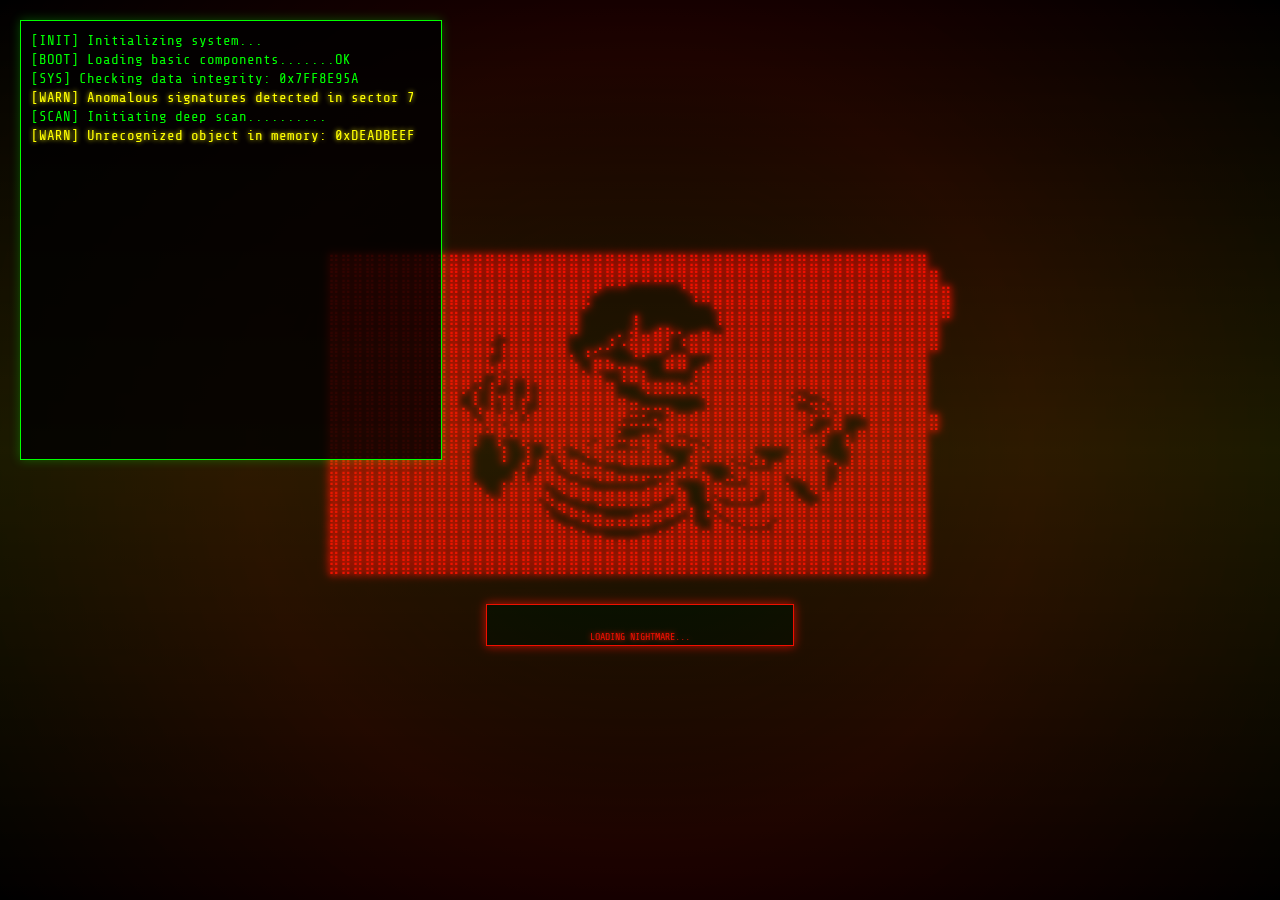
<file: index.html>
<!DOCTYPE html>
<html lang="ru">
<head>
  <meta charset="UTF-8">
  <title>Loading...</title>
  <link href="https://fonts.googleapis.com/css2?family=Share+Tech+Mono&display=swap" rel="stylesheet">
  <style>
    body {
      margin: 0;
      background-color: black;
      display: flex;
      justify-content: center;
      align-items: center;
      height: 100vh;
      font-family: 'Share Tech Mono', monospace;
      overflow: hidden;
      perspective: 1000px;
    }

    .console-container {
      position: fixed;
      top: 20px;
      left: 20px;
      color: #00ff00;
      font-size: 14px;
      text-align: left;
      width: 400px;
      z-index: 100;
      font-family: 'Share Tech Mono', monospace;
      background: rgba(0, 0, 0, 0.8);
      padding: 10px;
      border: 1px solid #00ff00;
      box-shadow: 0 0 10px rgba(0, 255, 0, 0.3);
    }

    .console-line {
      margin: 0;
      padding: 2px 0;
      opacity: 0;
      white-space: pre;
      position: relative;
      visibility: hidden;
      border-right: 2px solid transparent;
    }

    .console-line.typing {
      visibility: visible;
      opacity: 1;
      white-space: nowrap;
      overflow: hidden;
      width: 0;
      border-right: 2px solid #00ff00;
      -webkit-animation: typing 0.05s steps(15, end) forwards, blink-caret 0.4s step-end infinite;
      animation: typing 0.05s steps(15, end) forwards, blink-caret 0.4s step-end infinite;
    }

    .console-line.typing.fast-error {
      -webkit-animation: typing 0.02s steps(10, end) forwards, blink-caret 0.4s step-end infinite;
      animation: typing 0.02s steps(10, end) forwards, blink-caret 0.4s step-end infinite;
    }

    .console-line.typed {
      visibility: visible;
      opacity: 1;
      width: 100%;
      border-right: none;
    }

    .console-line.dots {
      opacity: 0;
      width: auto;
      border-right: none;
    }

    .console-line.dots.stop-blink {
      opacity: 1;
    }

    .console-line.final {
      color: #ff0000;
      text-shadow: 0 0 5px #ff0000;
      font-weight: bold;
    }

    .console-line.hidden {
      opacity: 0;
      visibility: hidden;
    }

    .console-line.visible {
      opacity: 1;
      visibility: visible;
    }

    .final-dots {
      opacity: 0;
      animation: typing 0.5s steps(60, end) forwards;
    }

    .final-dots:nth-child(29) { animation-delay: 35s !important; }
    .final-dots:nth-child(30) { animation-delay: 36s !important; }
    .final-dots:nth-child(31) { animation-delay: 37s !important; }

    .final-message {
      opacity: 0;
      animation: finalReveal 0.5s steps(60, end) forwards;
      animation-delay: 38s !important;
      visibility: hidden;
    }

    .final-message.visible {
      visibility: visible;
      animation: typing 0.5s steps(60, end) forwards !important;
    }

    @-webkit-keyframes typing {
      from { width: 0; }
      to { width: 100%; }
    }

    @keyframes typing {
      from { width: 0; }
      to { width: 100%; }
    }

    @-webkit-keyframes finalReveal {
      0% {
        opacity: 0;
        width: 0;
      }
      100% {
        opacity: 1;
        width: 100%;
      }
    }

    @keyframes finalReveal {
      0% {
        opacity: 0;
        width: 0;
      }
      100% {
        opacity: 1;
        width: 100%;
      }
    }

    @-webkit-keyframes blink-caret {
      from, to { border-color: transparent; }
      50% { border-color: inherit; }
    }

    @keyframes blink-caret {
      from, to { border-color: transparent; }
      50% { border-color: inherit; }
    }

    .console-line.error.typing {
      border-right-color: #ff0000;
    }

    .console-line.warning.typing {
      border-right-color: #ffff00;
    }

    @keyframes blinkDots {
      0%, 100% { opacity: 0; }
      50% { opacity: 1; }
    }

    /* Системные сообщения */
    .console-line:nth-child(1) { animation-delay: 0.2s; }
    .console-line:nth-child(2) { animation-delay: 0.4s; }
    .console-line:nth-child(3) { animation-delay: 0.6s; }
    .console-line:nth-child(4) { animation-delay: 0.8s; }
    .console-line:nth-child(5) { animation-delay: 1.0s; }
    .console-line:nth-child(6) { animation-delay: 1.2s; }
    .console-line:nth-child(7) { animation-delay: 1.4s; }
    .console-line:nth-child(8) { animation-delay: 1.6s; }
    .console-line:nth-child(9) { animation-delay: 1.8s; }
    .console-line:nth-child(10) { animation-delay: 2.0s; }
    .console-line:nth-child(11) { animation-delay: 2.2s; }

    /* DIE сообщения */
    .console-line:nth-child(12) { animation-delay: 2.4s; }
    .console-line:nth-child(13) { animation-delay: 2.6s; }
    .console-line:nth-child(14) { animation-delay: 2.8s; }
    .console-line:nth-child(15) { animation-delay: 3.0s; }

    /* Точки и финальное сообщение */
    .console-line:nth-child(16) { animation-delay: 3.2s; }
    .console-line:nth-child(17) { animation-delay: 3.4s; }
    .console-line:nth-child(18) { animation-delay: 3.6s; }
    .console-line:nth-child(19) { animation-delay: 3.8s; }

    .cursor {
      display: inline-block;
      width: 8px;
      height: 14px;
      background: #00ff00;
      animation: blink 1s step-end infinite;
      margin-left: 2px;
      vertical-align: middle;
    }

    @keyframes blink {
      0% { opacity: 1; }
      50% { opacity: 0; }
      100% { opacity: 1; }
    }

    .warning {
      color: #ffff00;
      text-shadow: 0 0 5px #ffff00;
    }

    .error {
      color: #ff0000;
      text-shadow: 0 0 5px #ff0000;
    }

    .success {
      color: #00ff00;
    }

    .skull-container {
      position: relative;
      animation: parallax 8s ease-in-out infinite;
      filter: drop-shadow(0 0 3px rgba(255, 0, 0, 0.3));
      transform-style: preserve-3d;
      perspective: 1000px;
    }

    .glitch {
      position: absolute;
      top: 0;
      left: 0;
      width: 100%;
      height: 100%;
      background: rgba(255, 0, 0, 0.1);
      mix-blend-mode: screen;
      opacity: 0;
      animation: glitch 8s infinite;
      pointer-events: none;
    }

    .glitch:nth-child(2) {
      background: #0ff;
      animation-delay: 0.1s;
    }

    .glitch:nth-child(3) {
      background: #f0f;
      animation-delay: 0.2s;
    }

    @keyframes glitch {
      0%, 100% {
        opacity: 0;
        transform: translate(0);
      }
      5% {
        opacity: 0.1;
        transform: translate(-2px);
      }
      5.5% {
        opacity: 0;
        transform: translate(0);
      }
      45% {
        opacity: 0;
        transform: translate(0);
      }
      45.5% {
        opacity: 0.1;
        transform: translate(2px);
      }
      46% {
        opacity: 0;
        transform: translate(0);
      }
    }

    @keyframes parallax {
      0% { 
        transform: 
          rotateY(-8deg);
      }
      50% { 
        transform: 
          rotateY(8deg);
      }
      100% { 
        transform: 
          rotateY(-8deg);
      }
    }

    pre {
      color: red;
      font-family: monospace;
      font-size: 16px;
      line-height: 1;
      text-shadow: 
        0 0 5px red,
        0 0 8px red,
        0 0 12px red;
      animation: 
        flicker 3s ease-in-out infinite;
      margin: 0;
      padding: 0;
      white-space: pre;
      letter-spacing: 0;
      position: relative;
      mix-blend-mode: screen;
    }

    @keyframes flicker {
      0%, 100% { 
        opacity: 1;
        text-shadow: 
          0 0 5px red,
          0 0 8px red,
          0 0 12px red;
      }
      50% { 
        opacity: 0.9;
        text-shadow: 
          0 0 6px red,
          0 0 9px red,
          0 0 13px red;
      }
    }

    .scan-line {
      position: fixed;
      top: 0;
      left: 0;
      width: 100%;
      height: 100%;
      background: linear-gradient(
        to bottom,
        transparent 0%,
        rgba(0, 255, 0, 0.1) 50%,
        transparent 100%
      );
      animation: scanline 6s linear infinite;
      pointer-events: none;
      z-index: 2;
    }

    .danger-overlay {
      position: fixed;
      top: 0;
      left: 0;
      width: 100%;
      height: 100%;
      background: radial-gradient(
        circle at center,
        transparent 0%,
        rgba(255, 0, 0, 0.1) 50%,
        transparent 100%
      );
      animation: pulse 4s ease-in-out infinite;
      pointer-events: none;
      z-index: 1;
    }

    @keyframes scanline {
      0% { transform: translateY(-100%); }
      100% { transform: translateY(100%); }
    }

    @keyframes pulse {
      0% { opacity: 0.3; }
      50% { opacity: 0.7; }
      100% { opacity: 0.3; }
    }

    body::after {
      content: '';
      position: fixed;
      top: 0;
      left: 0;
      width: 100vw;
      height: 100vh;
      background: linear-gradient(
        transparent,
        rgba(255, 0, 0, 0.2) 50%,
        transparent
      );
      pointer-events: none;
      animation: scanline 6s linear infinite;
      opacity: 0.7;
      mix-blend-mode: overlay;
    }

    @keyframes scanline {
      0% {
        transform: translateY(-100vh);
      }
      100% {
        transform: translateY(100vh);
      }
    }

    /* Добавляем общий градиентный оверлей */
    body::before {
      content: '';
      position: fixed;
      top: 0;
      left: 0;
      width: 100vw;
      height: 100vh;
      background: radial-gradient(
        circle at center,
        transparent,
        rgba(0, 0, 0, 0.5) 100%
      );
      pointer-events: none;
    }

    .critical {
      color: #ff0000;
      font-weight: bold;
      text-shadow: 0 0 5px #ff0000;
    }

    .system {
      color: #0088ff;
    }

    .progress {
      color: #00ff88;
    }

    .highlight {
      background: rgba(255, 255, 0, 0.2);
      padding: 0 4px;
    }

    /* Добавляем прогресс-бар */
    .progress-container {
      position: relative;
      width: 300px;
      margin: 30px auto 0;
      padding: 3px;
      background: #000;
      border: 1px solid #f00;
      box-shadow: 0 0 10px rgba(255, 0, 0, 0.5);
      opacity: 1;
      transition: opacity 0.5s ease-out;
    }

    .progress-container.fade-out {
      opacity: 0;
    }

    .progress-bar {
      height: 15px;
      width: 100%;
      background: #000;
      position: relative;
      overflow: hidden;
    }

    .progress-green {
      position: absolute;
      top: 0;
      left: 0;
      height: 100%;
      width: 100%;
      background: #00ff00;
      -webkit-transform-origin: left;
      transform-origin: left;
      -webkit-transform: scaleX(0);
      transform: scaleX(0);
      -webkit-animation: greenProgress 3s linear forwards;
      animation: greenProgress 3s linear forwards;
    }

    @-webkit-keyframes greenProgress {
      0% {
        -webkit-transform: scaleX(0);
        transform: scaleX(0);
      }
      80% {
        -webkit-transform: scaleX(1);
        transform: scaleX(1);
        opacity: 1;
      }
      100% {
        -webkit-transform: scaleX(1);
        transform: scaleX(1);
        opacity: 0;
      }
    }

    @keyframes greenProgress {
      0% {
        -webkit-transform: scaleX(0);
        transform: scaleX(0);
      }
      80% {
        -webkit-transform: scaleX(1);
        transform: scaleX(1);
        opacity: 1;
      }
      100% {
        -webkit-transform: scaleX(1);
        transform: scaleX(1);
        opacity: 0;
      }
    }

    .progress-segments {
      position: absolute;
      top: 0;
      left: 0;
      width: 200%;
      height: 100%;
      background-image: -webkit-repeating-linear-gradient(
        90deg,
        #f00 0px,
        #f00 10px,
        transparent 10px,
        transparent 20px
      );
      background-image: repeating-linear-gradient(
        90deg,
        #f00 0px,
        #f00 10px,
        transparent 10px,
        transparent 20px
      );
      -webkit-animation: moveSegments 2.5s linear infinite,
                glowBar 4s ease-in-out infinite,
                appearSegments 0.5s linear 2.4s forwards;
      animation: moveSegments 2.5s linear infinite,
                glowBar 4s ease-in-out infinite,
                appearSegments 0.5s linear 2.4s forwards;
      opacity: 0;
      -webkit-transform: translateX(-50%);
      transform: translateX(-50%);
    }

    @-webkit-keyframes moveSegments {
      0% {
        -webkit-transform: translateX(-50%);
        transform: translateX(-50%);
      }
      100% {
        -webkit-transform: translateX(0%);
        transform: translateX(0%);
      }
    }

    @keyframes moveSegments {
      0% {
        -webkit-transform: translateX(-50%);
        transform: translateX(-50%);
      }
      100% {
        -webkit-transform: translateX(0%);
        transform: translateX(0%);
      }
    }

    @-webkit-keyframes glowBar {
      0%, 100% {
        -webkit-filter: brightness(1);
        filter: brightness(1);
      }
      50% {
        -webkit-filter: brightness(1.2);
        filter: brightness(1.2);
      }
    }

    @keyframes glowBar {
      0%, 100% {
        -webkit-filter: brightness(1);
        filter: brightness(1);
      }
      50% {
        -webkit-filter: brightness(1.2);
        filter: brightness(1.2);
      }
    }

    @-webkit-keyframes appearSegments {
      0% {
        opacity: 0;
      }
      100% {
        opacity: 1;
      }
    }

    @keyframes appearSegments {
      0% {
        opacity: 0;
      }
      100% {
        opacity: 1;
      }
    }

    .progress-text {
      position: relative;
      width: 100%;
      text-align: center;
      color: #f00;
      font-family: 'Share Tech Mono', monospace;
      font-size: 10px;
      text-shadow: 0 0 5px #f00;
      mix-blend-mode: screen;
      margin-top: 8px;
    }

    /* Добавляем анимацию прогресса */
    .progress-container {
      --progress: 0%;
      animation: updateProgress 25s linear forwards;
    }

    @keyframes updateProgress {
      0% {
        --progress: 0%;
      }
      100% {
        --progress: 100%;
      }
    }

    .console-line.error {
      color: #ff0000;
      text-shadow: 0 0 5px #ff0000;
    }

    .console-line.warning {
      color: #ffff00;
      text-shadow: 0 0 5px #ffff00;
    }

    .redirect-message {
      position: absolute;
      bottom: 20px;
      left: 50%;
      transform: translateX(-50%);
      color: #00ff00;
      font-family: 'Share Tech Mono', monospace;
      font-size: 14px;
      text-align: center;
      opacity: 0;
      visibility: hidden;
      text-shadow: 0 0 5px #00ff00;
    }

    .redirect-message.show {
      opacity: 1;
      visibility: visible;
      -webkit-animation: typing 0.5s steps(60, end) forwards;
      animation: typing 0.5s steps(60, end) forwards;
    }
  </style>
</head>
<body>
<div class="danger-overlay"></div>
<div class="scan-line"></div>
<div class="console-container">
  <div class="console-line">[INIT] Initializing system...</div>
  <div class="console-line">[BOOT] Loading basic components.......OK</div>
  <div class="console-line">[SYS] Checking data integrity: 0x7FF8E95A</div>
  <div class="console-line warning">[WARN] Anomalous signatures detected in sector 7</div>
  <div class="console-line">[SCAN] Initiating deep scan..........</div>
  <div class="console-line warning">[WARN] Unrecognized object in memory: 0xDEADBEEF</div>
  <div class="console-line error">[ERR] Decryption of object failed</div>
  <div class="console-line">[SYS] Activating security protocols</div>
  <div class="console-line error">[CRIT] WARNING! Potential threat detected!</div>
  <div class="console-line">[>>>] Initializing quarantine protocol</div>
  <div class="console-line error">[ERR] THERE IS NO ESCAPE!</div>
  <div class="console-line error">[ERR] YOU CAN'T!</div>
  <div class="console-line error">[ERR] SUFFER!</div>
  <div class="console-line error">[ERR] FOOL!</div>
  <div class="console-line error">[ERR] DIE!</div>
  <div class="console-line error">[ERR] DIE!</div>
  <div class="console-line error">[ERR] DIE!</div>
  <div class="console-line error">[ERR] DIE!</div>
  <div class="console-line">...</div>
  <div class="console-line dots">...</div>
  <div class="console-line dots">...</div>
  <div class="console-line final error">[SYS] Initialization complete. WELCOME TO HELL!</div>
</div>
<div class="skull-container">
  <div class="glitch"></div>
  <div class="glitch"></div>
  <div class="glitch"></div>
  <pre>⣿⣿⣿⣿⣿⣿⣿⣿⣿⣿⣿⣿⣿⣿⣿⣿⣿⣿⣿⣿⣿⣿⣿⣿⣿⣿⣿⣿⣿⣿⣿⣿⣿⣿⣿⣿⣿⣿⣿⣿⣿⣿⣿⣿⣿⣿⣿⣿⣿⣿
⣿⣿⣿⣿⣿⣿⣿⣿⣿⣿⣿⣿⣿⣿⣿⣿⣿⣿⣿⣿⣿⣿⣿⣿⣿⠿⠿⠿⠿⢿⣿⣿⣿⣿⣿⣿⣿⣿⣿⣿⣿⣿⣿⣿⣿⣿⣿⣿⣿⣿⣿
⣿⣿⣿⣿⣿⣿⣿⣿⣿⣿⣿⣿⣿⣿⣿⣿⣿⣿⣿⣿⣿⡿⠋⠀⠀⠀⠀⠀⠀⠈⢻⣿⣿⣿⣿⣿⣿⣿⣿⣿⣿⣿⣿⣿⣿⣿⣿⣿⣿⣿⣿⣿
⣿⣿⣿⣿⣿⣿⣿⣿⣿⣿⣿⣿⣿⣿⣿⣿⣿⣿⣿⣿⣿⠋⠀⠀⠀⢀⠀⠀⠀⠀⠀⠀⢻⣿⣿⣿⣿⣿⣿⣿⣿⣿⣿⣿⣿⣿⣿⣿⣿⣿⣿⣿
⣿⣿⣿⣿⣿⣿⣿⣿⣿⣿⣿⣿⣿⣿⣿⣿⣿⣿⣿⣿⣿⠀⠀⠀⠀⣸⠀⣠⣄⡀⠀⣀⠘⣿⣿⣿⣿⣿⣿⣿⣿⣿⣿⣿⣿⣿⣿⣿⣿⣿⣿
⣿⣿⣿⣿⣿⣿⣿⣿⣿⣿⣿⣿⣿⣟⢨⣿⣿⣿⣿⣿⠀⠀⢀⡰⠡⣾⣿⣿⡇⠰⣿⣿⣿⣿⣿⣿⣿⣿⣿⣿⣿⣿⣿⣿⣿⣿⣿⣿⣿⣿⣿
⣿⣿⣿⣿⣿⣿⣿⣿⣿⣿⣿⣿⣿⡏⣸⣿⣿⣿⣿⣿⣆⠘⣥⣄⠀⠘⠋⠉⣴⣶⠉⢉⣿⣿⣿⣿⣿⣿⣿⣿⣿⣿⣿⣿⣿⣿⣿⣿⣿⣿
⣿⣿⣿⣿⣿⣿⣿⣿⣿⣿⣿⣿⣿⠛⡯⡿⢿⣿⣿⣿⣿⣦⣯⠉⢹⣿⡆⠀⠉⠉⢰⣿⣿⣿⣿⣿⣿⣿⣿⣿⣿⣿⣿⣿⣿⣿⣿⣿⣿⣿
⣿⣿⣿⣿⣿⣿⣿⣿⣿⣿⣿⠟⡔⢸⣁⡇⢸⢸⣿⣿⣿⣿⣿⣿⠀⠀⠻⠿⠿⠷⠷⣿⣿⣿⣿⣿⣿⣿⡿⡛⠿⣿⣿⣿⣿⣿⣿⣿⣿⣿
⣿⣿⣿⣿⣿⣿⣿⣿⣿⣿⣿⣄⢣⣸⢸⢇⡏⣸⣿⣿⣿⣿⣿⣿⣿⠶⠤⠤⣄⠀⢀⣸⣿⣿⣿⣿⣿⣿⣿⣉⠲⢮⢿⣿⣿⣿⣿⣿⣿⣿
⣿⣿⣿⣿⣿⣿⣿⣿⣿⣿⣿⣿⣦⢿⣟⣿⣼⣿⣿⣿⣿⣿⣿⣿⠯⠭⠥⢦⣾⣿⣿⣿⣿⣿⣿⣿⣿⣿⣿⣿⠏⢉⣿⠀⠈⣿⣿⣿⣿⣿⣿
⣿⣿⣿⣿⣿⣿⣿⣿⣿⣿⣿⣿⡏⠉⡟⠚⡿⠿⣿⣿⣿⡿⣻⣿⠥⣤⣶⡶⢿⣭⣛⢿⣿⣿⣿⣿⣿⣿⣿⣷⣶⡏⠀⣆⣿⣿⣿⣿⣿⣿
⣿⣿⣿⣿⣿⣿⣿⣿⣿⣿⣿⣿⠀⠀⢸⠀⢸⢀⡞⣷⣈⠻⢿⣶⣶⣶⣾⣷⣄⠀⣼⣷⣿⡿⣿⢧⡀⠀⣼⣿⣷⣄⠀⢸⣿⣿⣿⣿⣿⣿
⣿⣿⣿⣿⣿⣿⣿⣿⣿⣿⣿⣿⠀⠀⠀⢠⡏⣸⣷⡘⠿⣷⣶⣤⣈⣉⣉⣉⣡⣴⣾⣄⠀⠹⣶⣭⣥⣿⢿⣿⣿⡇⢱⣾⣿⣿⣿⣿⣿⣿
⣿⣿⣿⣿⣿⣿⣿⣿⣿⣿⣿⣿⣦⠀⢰⣾⣷⣿⡙⢿⣶⣤⣈⣉⣉⣉⣡⣴⣾⣄⠀⢹⣶⣭⣥⣿⢿⣿⣆⠈⢿⣇⣾⣿⣿⣿⣿⣿⣿⣿
⣿⣿⣿⣿⣿⣿⣿⣿⣿⣿⣿⣿⣿⣷⣾⣿⣿⣯⠳⣤⡉⠛⠻⠿⠿⠿⠿⠛⣡⣿⡀⠘⣮⣙⣛⣋⣼⣿⣿⣦⣠⣿⣿⣿⣿⣿⣿⣿⣿⣿
⣿⣿⣿⣿⣿⣿⣿⣿⣿⣿⣿⣿⣿⣿⣿⣿⣿⣿⣧⡈⠛⠷⣶⣤⣤⣴⣶⠿⠛⣡⡇⠘⣮⡻⢿⣿⡿⣻⣿⣿⣿⣿⣿⣿⣿⣿⣿⣿⣿⣿
⣿⣿⣿⣿⣿⣿⣿⣿⣿⣿⣿⣿⣿⣿⣿⣿⣿⣿⣿⣿⣷⣦⣤⣀⣀⣀⣤⣴⣾⣿⣿⣶⣿⣿⣷⣶⣶⣿⣿⣿⣿⣿⣿⣿⣿⣿⣿⣿⣿⣿
⣿⣿⣿⣿⣿⣿⣿⣿⣿⣿⣿⣿⣿⣿⣿⣿⣿⣿⣿⣿⣿⣿⣿⣿⣿⣿⣿⣿⣿⣿⣿⣿⣿⣿⣿⣿⣿⣿⣿⣿⣿⣿⣿⣿⣿⣿⣿⣿⣿⣿
⣿⣿⣿⣿⣿⣿⣿⣿⣿⣿⣿⣿⣿⣿⣿⣿⣿⣿⣿⣿⣿⣿⣿⣿⣿⣿⣿⣿⣿⣿⣿⣿⣿⣿⣿⣿⣿⣿⣿⣿⣿⣿⣿⣿⣿⣿⣿⣿⣿⣿</pre>
  <div class="progress-container">
    <div class="progress-bar">
      <div class="progress-green"></div>
      <div class="progress-segments"></div>
    </div>
    <div class="progress-text">LOADING NIGHTMARE...</div>
  </div>
  <div class="redirect-message">DATA SUCCESSFULLY LOADED. REDIRECTING TO MAIN PAGE...</div>
</div>

<script>
document.addEventListener('DOMContentLoaded', () => {
  const lines = document.querySelectorAll('.console-line');
  const lineDelay = 20;
  const errorDelay = 15;
  const fastErrorDelay = 10;
  let dieMessageStarted = false;
  
  async function typeText(line, delay) {
    return new Promise(resolve => {
      setTimeout(() => {
        if (dieMessageStarted && line.classList.contains('error')) {
          line.classList.add('typing', 'fast-error');
        } else {
          line.classList.add('typing');
        }
        
        setTimeout(() => {
          line.classList.remove('typing', 'fast-error');
          line.classList.add('typed');
          resolve();
        }, dieMessageStarted && line.classList.contains('error') ? 20 : line.classList.contains('error') ? 40 : 50);
      }, delay);
    });
  }

  async function animateConsole() {
    let currentDelay = 0;
    
    for (let i = 0; i < lines.length; i++) {
      const line = lines[i];
      
      if (line.textContent.includes('[ERR] DIE!')) {
        dieMessageStarted = true;
      }
      
      if (line.classList.contains('dots')) {
        continue;
      }
      
      if (line.classList.contains('final')) {
        continue;
      }
      
      await typeText(line, currentDelay);
      if (dieMessageStarted && line.classList.contains('error')) {
        currentDelay += fastErrorDelay;
      } else {
        currentDelay += line.classList.contains('error') ? errorDelay : lineDelay;
      }
    }
    
    currentDelay += 300;
    
    const dots = document.querySelectorAll('.console-line.dots');
    dots.forEach((dot, index) => {
      setTimeout(() => {
        dot.style.visibility = 'visible';
        dot.style.opacity = '1';
      }, currentDelay + index * 50);
    });
    
    currentDelay += 300;
    
    const finalMessage = document.querySelector('.console-line.final');
    setTimeout(() => {
      dots.forEach(dot => dot.style.opacity = '1');
      typeText(finalMessage, 0).then(() => {
        setTimeout(() => {
          const progressContainer = document.querySelector('.progress-container');
          progressContainer.classList.add('fade-out');
          
          setTimeout(() => {
            const redirectMessage = document.querySelector('.redirect-message');
            redirectMessage.classList.add('show');
            
            setTimeout(() => {
              window.location.replace('https://dvllvsberg.github.io/personal-webpage/agreement.html');
            }, 1000);
          }, 300);
        }, 300);
      });
    }, currentDelay);
  }

  animateConsole();
});

// Функции для звуков (можно добавить реальные звуки позже)
function playErrorSound() {
  // Заглушка для звука ошибки
}

function playTypeSound() {
  // Заглушка для звука печати
}
</script>
</body>
</html>
</file>
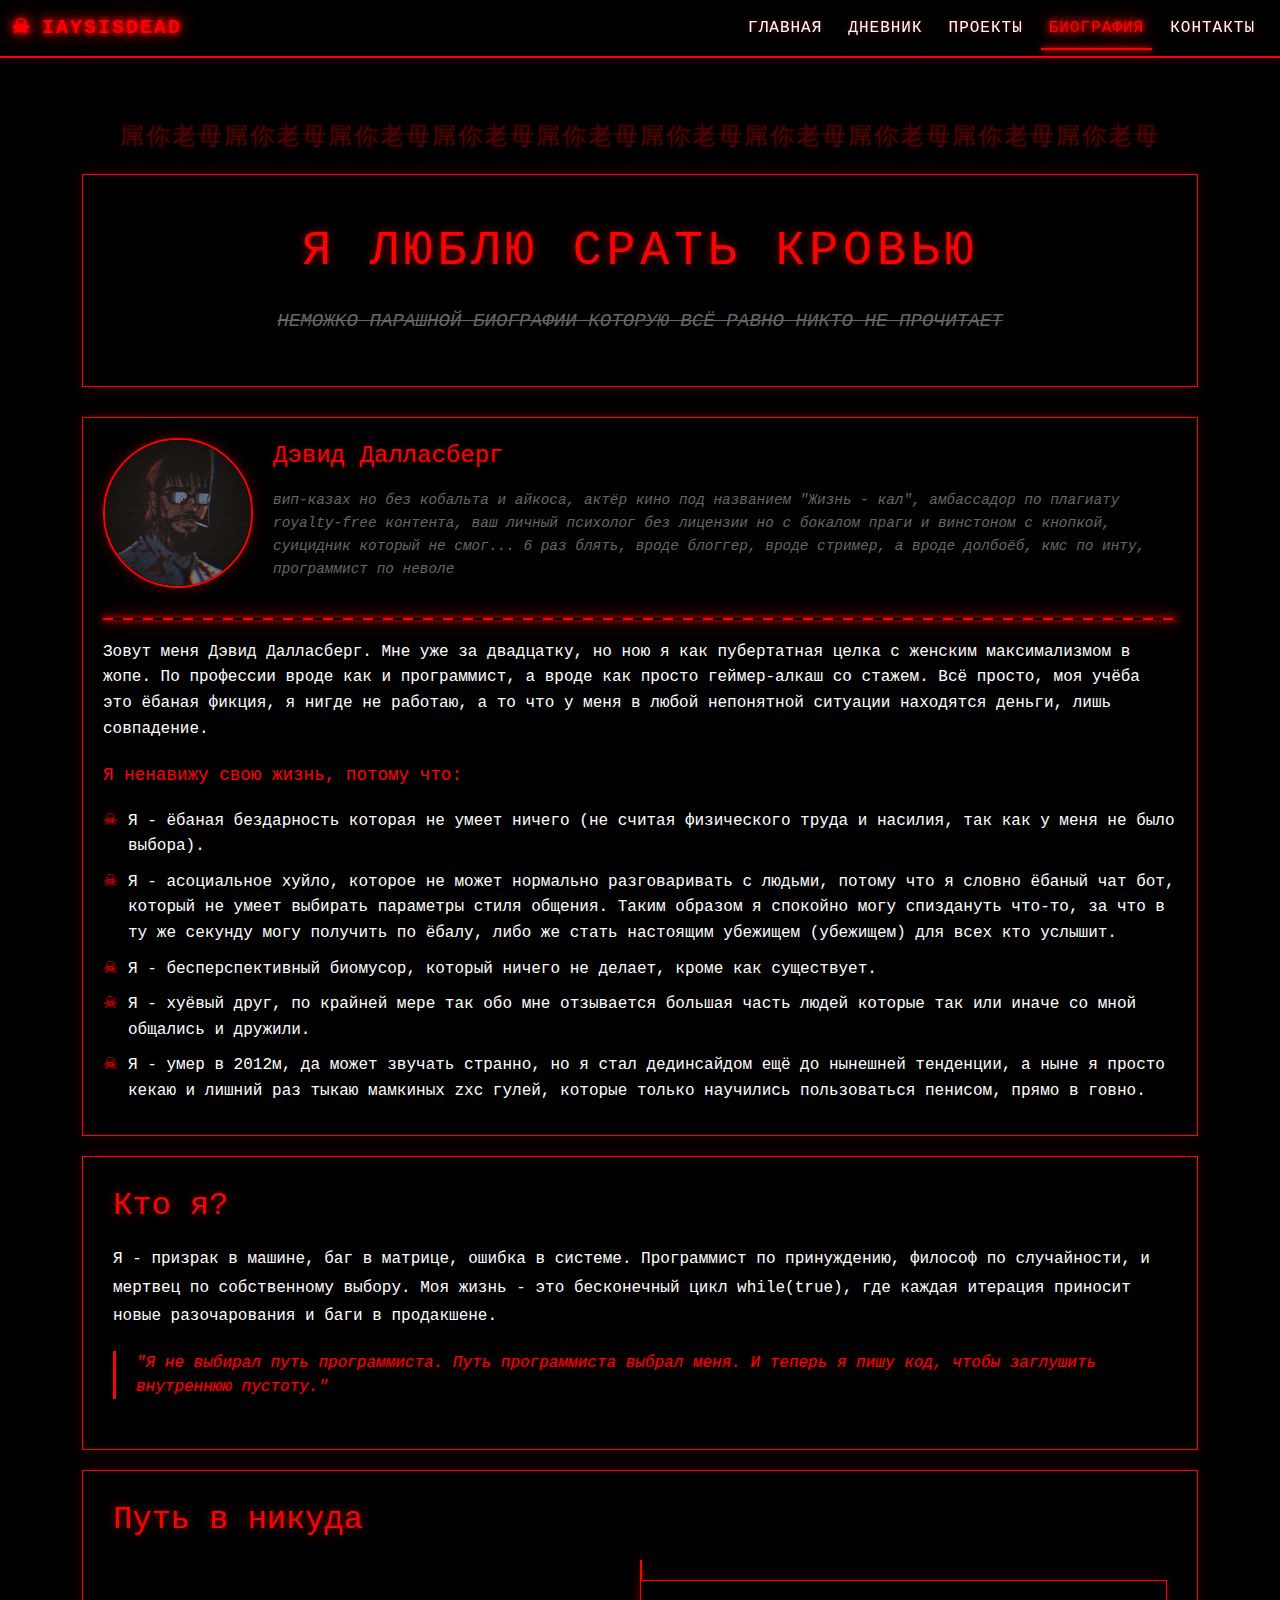
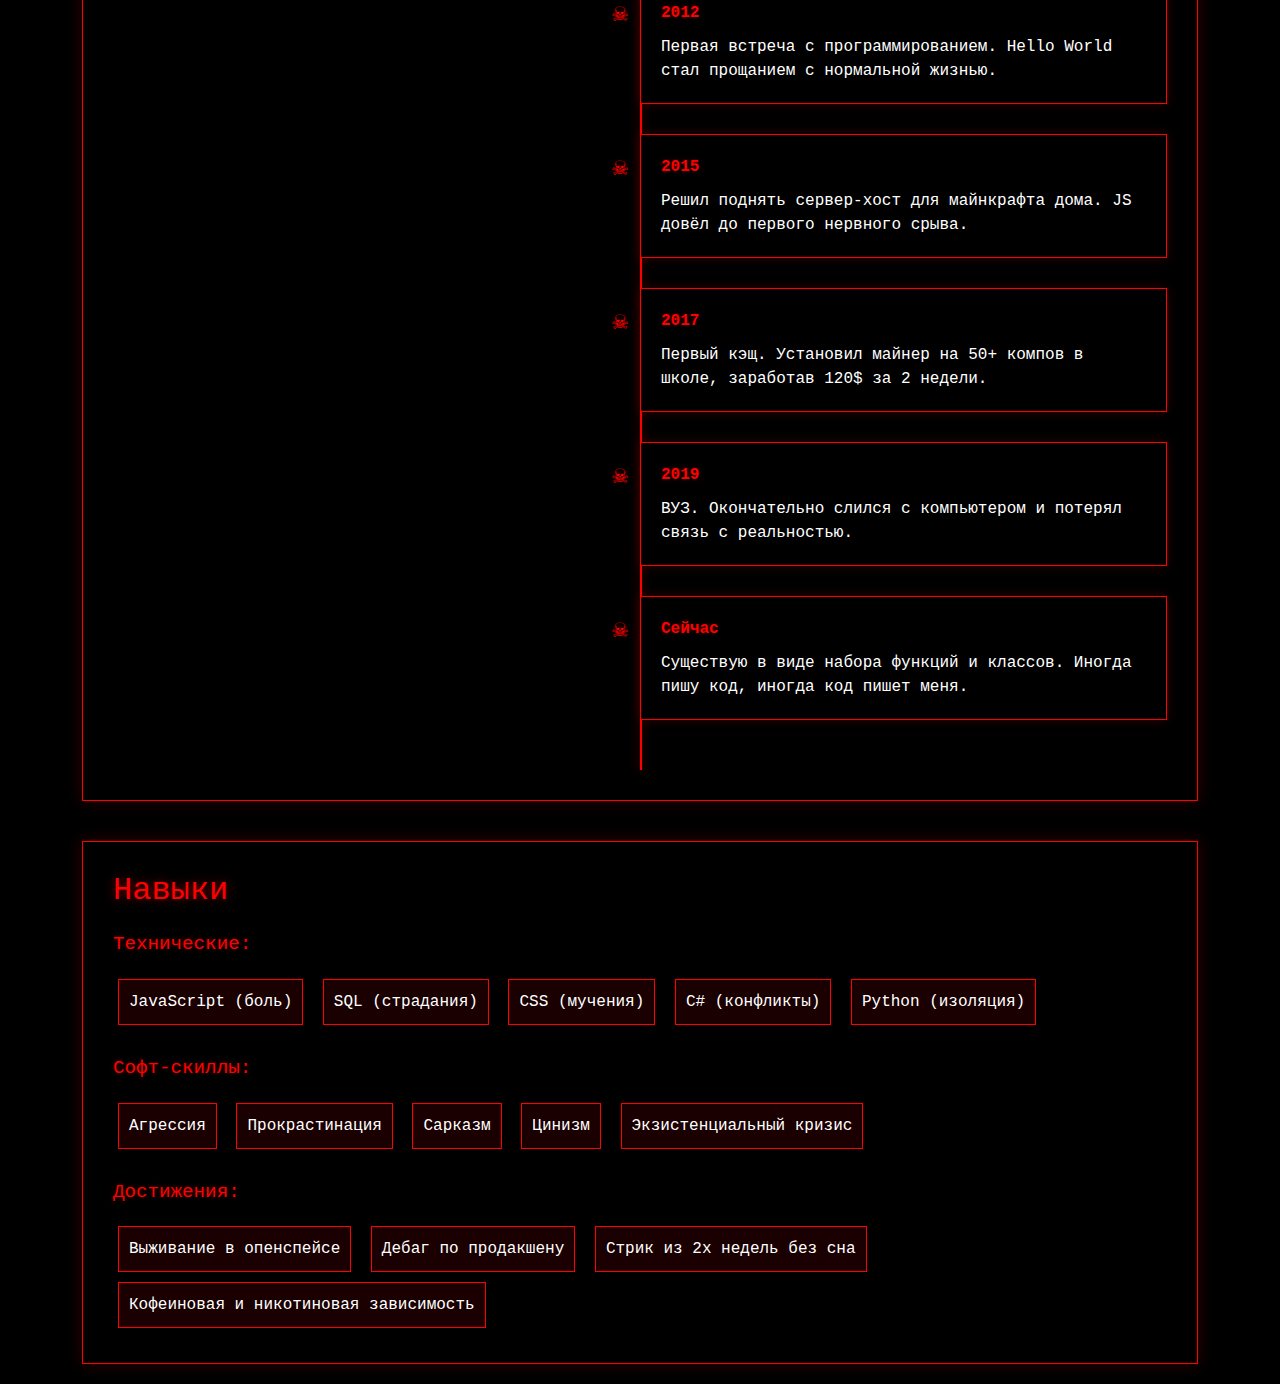
<file: bio.html>
<!DOCTYPE html>
<html>
<head>
  <title>Биография</title>
  <meta charset="UTF-8" />
  <meta name="viewport" content="width=device-width, initial-scale=1">
  <link href="https://cdn.jsdelivr.net/npm/bootstrap@5.3.3/dist/css/bootstrap.min.css" rel="stylesheet">
  <script src="https://cdn.jsdelivr.net/npm/@popperjs/core@2.11.8/dist/umd/popper.min.js"></script>
  <script src="https://cdn.jsdelivr.net/npm/bootstrap@5.3.3/dist/js/bootstrap.bundle.min.js"></script>
  <style>
    body {
      background: url('https://www.transparenttextures.com/patterns/stardust.png'), black;
      color: rgb(255, 255, 255);
      font-family: "Courier New", monospace;
      padding-top: 70px;
    }

    /* Неоновые стили для навигации */
    .navbar {
      background-color: rgba(0, 0, 0, 0.95) !important;
      border-bottom: 2px solid #ff0000;
      box-shadow: 0 0 10px rgba(255, 0, 0, 0.3);
    }

    .navbar-brand {
      color: #ff0000 !important;
      font-weight: bold;
      text-shadow: 0 0 5px #ff0000,
                   0 0 10px #ff0000,
                   0 0 20px #ff0000;
      font-family: 'Courier New', monospace;
      letter-spacing: 2px;
      position: relative;
      padding-left: 30px;
    }

    .navbar-brand::before {
      content: "☠";
      position: absolute;
      left: 0;
      animation: skullRotate 3s infinite linear;
    }

    .nav-link {
      color: #ffffff !important;
      transition: all 0.3s ease;
      position: relative;
      padding: 8px 15px;
      margin: 0 5px;
      text-transform: uppercase;
      letter-spacing: 1px;
      text-shadow: 0 0 5px rgba(255, 0, 0, 0.5);
    }

    .nav-link::before {
      content: "☠";
      position: absolute;
      left: -20px;
      opacity: 0;
      transition: all 0.3s ease;
    }

    .nav-link:hover {
      color: #ff0000 !important;
      text-shadow: 0 0 5px #ff0000,
                   0 0 10px #ff0000,
                   0 0 20px #ff0000;
    }

    .nav-link:hover::before {
      opacity: 1;
      left: -15px;
    }

    .navbar-toggler {
      border-color: #ff0000 !important;
      box-shadow: 0 0 5px rgba(255, 0, 0, 0.5);
    }

    .navbar-toggler-icon {
      background-image: url("data:image/svg+xml,%3csvg xmlns='http://www.w3.org/2000/svg' viewBox='0 0 30 30'%3e%3cpath stroke='rgba%28255, 0, 0, 1%29' stroke-linecap='round' stroke-miterlimit='10' stroke-width='2' d='M4 7h22M4 15h22M4 23h22'/%3e%3c/svg%3e") !important;
    }

    @keyframes skullRotate {
      0% { transform: rotate(0deg); }
      25% { transform: rotate(-10deg); }
      75% { transform: rotate(10deg); }
      100% { transform: rotate(0deg); }
    }

    .active-link {
      color: #ff0000 !important;
      text-shadow: 0 0 5px #ff0000,
                   0 0 10px #ff0000,
                   0 0 20px #ff0000;
      position: relative;
    }

    .active-link::after {
      content: '';
      position: absolute;
      bottom: -2px;
      left: 0;
      width: 100%;
      height: 2px;
      background: #ff0000;
      box-shadow: 0 0 5px #ff0000,
                  0 0 10px #ff0000;
    }

    @keyframes realityBreak {
      0% {
        text-shadow: 
          0 0 10px #ff0000,
          0 0 20px #ff0000,
          0 0 30px #ff0000;
        transform: perspective(1000px) rotateX(0deg) rotateY(0deg);
        filter: hue-rotate(0deg) brightness(1);
      }
      25% {
        text-shadow: 
          0 0 10px #ff0000,
          0 0 20px #ff0000,
          0 0 30px #ff0000,
          0 0 40px #ff0000,
          0 0 50px #ff0000;
        transform: perspective(1000px) rotateX(5deg) rotateY(-5deg) scale(1.1);
        filter: hue-rotate(90deg) brightness(1.2);
      }
      50% {
        text-shadow: 
          0 0 10px #ff0000,
          0 0 20px #ff0000,
          0 0 30px #ff0000,
          0 0 40px #ff0000,
          0 0 50px #ff0000,
          0 0 60px #ff0000;
        transform: perspective(1000px) rotateX(-5deg) rotateY(5deg) scale(0.9);
        filter: hue-rotate(180deg) brightness(0.8);
      }
      75% {
        text-shadow: 
          0 0 10px #ff0000,
          0 0 20px #ff0000,
          0 0 30px #ff0000,
          0 0 40px #ff0000,
          0 0 50px #ff0000;
        transform: perspective(1000px) rotateX(5deg) rotateY(-5deg) scale(1.1);
        filter: hue-rotate(270deg) brightness(1.2);
      }
      100% {
        text-shadow: 
          0 0 10px #ff0000,
          0 0 20px #ff0000,
          0 0 30px #ff0000;
        transform: perspective(1000px) rotateX(0deg) rotateY(0deg);
        filter: hue-rotate(360deg) brightness(1);
      }
    }

    .bio-title-large {
      font-size: 3em;
      color: #ff0000;
      text-align: center;
      text-transform: uppercase;
      letter-spacing: 5px;
      margin: 20px 0;
      text-shadow: 0 0 10px rgba(255, 0, 0, 0.5);
      animation: realityBreak 4s infinite;
      position: relative;
      transform-style: preserve-3d;
    }

    .bio-title-large::before,
    .bio-title-large::after {
      content: attr(data-text);
      position: absolute;
      top: 0;
      left: 0;
      width: 100%;
      height: 100%;
      opacity: 0.5;
      pointer-events: none;
    }

    .bio-title-large::before {
      animation: glitchTop 1s infinite;
      clip-path: polygon(0 0, 100% 0, 100% 33%, 0 33%);
      transform: translate(-2px, -2px);
      color: #0ff;
    }

    .bio-title-large::after {
      animation: glitchBottom 1.5s infinite;
      clip-path: polygon(0 67%, 100% 67%, 100% 100%, 0 100%);
      transform: translate(2px, 2px);
      color: #f0f;
    }

    @keyframes glitchTop {
      0%, 100% {
        transform: translate(0);
      }
      33% {
        transform: translate(-2px, 2px);
      }
      66% {
        transform: translate(2px, -2px);
      }
    }

    @keyframes glitchBottom {
      0%, 100% {
        transform: translate(0);
      }
      33% {
        transform: translate(2px, -2px);
      }
      66% {
        transform: translate(-2px, 2px);
      }
    }

    .bio-title-large:hover {
      animation: realityBreak 2s infinite;
    }

    .bio-section {
      background: rgba(0, 0, 0, 0.8);
      border: 1px solid #ff0000;
      margin: 20px 0;
      padding: 30px;
      box-shadow: 0 0 15px rgba(255, 0, 0, 0.2);
    }

    .bio-title {
      color: #ff0000;
      font-size: 2em;
      margin-bottom: 20px;
      text-shadow: 0 0 10px rgba(255, 0, 0, 0.5);
      position: relative;
      animation: bloodPulse 3s infinite;
    }

    .bio-title:hover {
      animation: bloodPulse 1.5s infinite;
    }

    .bio-text {
      color: #ffffff;
      line-height: 1.8;
      margin-bottom: 20px;
    }

    .bio-quote {
      border-left: 3px solid #ff0000;
      padding-left: 20px;
      margin: 20px 0;
      font-style: italic;
      color: #ff0000;
      text-shadow: 0 0 5px rgba(255, 0, 0, 0.3);
    }

    .timeline {
      position: relative;
      padding: 20px 0;
    }

    .timeline::before {
      content: '';
      position: absolute;
      left: 50%;
      top: 0;
      bottom: 0;
      width: 2px;
      background: #ff0000;
      box-shadow: 0 0 10px rgba(255, 0, 0, 0.5);
    }

    .timeline-item {
      margin-bottom: 30px;
      position: relative;
    }

    .timeline-content {
      background: rgba(0, 0, 0, 0.9);
      border: 1px solid #ff0000;
      padding: 20px;
      margin-left: 50%;
      position: relative;
      box-shadow: 0 0 10px rgba(255, 0, 0, 0.2);
    }

    .timeline-content::before {
      content: '☠';
      position: absolute;
      left: -30px;
      color: #ff0000;
      font-size: 20px;
      text-shadow: 0 0 5px rgba(255, 0, 0, 0.3);
    }

    .timeline-date {
      color: #ff0000;
      font-weight: bold;
      margin-bottom: 10px;
      text-shadow: 0 0 5px rgba(255, 0, 0, 0.3);
    }

    .timeline-text {
      color: #ffffff;
    }

    .skills-section {
      margin-top: 40px;
    }

    .skill-category {
      color: #ff0000;
      font-size: 1.2em;
      margin-bottom: 15px;
      text-shadow: 0 0 5px rgba(255, 0, 0, 0.3);
    }

    .skill-item {
      background: rgba(255, 0, 0, 0.1);
      border: 1px solid #ff0000;
      padding: 10px;
      margin: 5px;
      display: inline-block;
      color: #ffffff;
      transition: all 0.3s ease;
    }

    .skill-item:hover {
      background: rgba(255, 0, 0, 0.2);
      transform: translateY(-2px);
      box-shadow: 0 0 10px rgba(255, 0, 0, 0.3);
    }

    h1 {
      color: rgb(66, 13, 13);
      text-align: center;
      text-shadow: 1px 1px 2px rgb(255, 0, 0);
      margin-bottom: 30px;
    }

    .bio-header {
      background: rgba(0, 0, 0, 0.7);
      padding: 20px;
      margin-bottom: 30px;
      border: 1px solid #ff0000;
      box-shadow: 0 0 15px rgba(255, 0, 0, 0.2);
    }

    @keyframes realityBreak {
      0% {
        text-shadow: 
          0 0 10px #ff0000,
          0 0 20px #ff0000,
          0 0 30px #ff0000;
        transform: perspective(1000px) rotateX(0deg) rotateY(0deg);
        filter: hue-rotate(0deg) brightness(1);
      }
      25% {
        text-shadow: 
          0 0 10px #ff0000,
          0 0 20px #ff0000,
          0 0 30px #ff0000,
          0 0 40px #ff0000,
          0 0 50px #ff0000;
        transform: perspective(1000px) rotateX(5deg) rotateY(-5deg) scale(1.1);
        filter: hue-rotate(90deg) brightness(1.2);
      }
      50% {
        text-shadow: 
          0 0 10px #ff0000,
          0 0 20px #ff0000,
          0 0 30px #ff0000,
          0 0 40px #ff0000,
          0 0 50px #ff0000,
          0 0 60px #ff0000;
        transform: perspective(1000px) rotateX(-5deg) rotateY(5deg) scale(0.9);
        filter: hue-rotate(180deg) brightness(0.8);
      }
      75% {
        text-shadow: 
          0 0 10px #ff0000,
          0 0 20px #ff0000,
          0 0 30px #ff0000,
          0 0 40px #ff0000,
          0 0 50px #ff0000;
        transform: perspective(1000px) rotateX(5deg) rotateY(-5deg) scale(1.1);
        filter: hue-rotate(270deg) brightness(1.2);
      }
      100% {
        text-shadow: 
          0 0 10px #ff0000,
          0 0 20px #ff0000,
          0 0 30px #ff0000;
        transform: perspective(1000px) rotateX(0deg) rotateY(0deg);
        filter: hue-rotate(360deg) brightness(1);
      }
    }

    .bio-title-large {
      font-size: 3em;
      color: #ff0000;
      text-align: center;
      text-transform: uppercase;
      letter-spacing: 5px;
      margin: 20px 0;
      text-shadow: 0 0 10px rgba(255, 0, 0, 0.5);
      animation: realityBreak 4s infinite;
      position: relative;
      transform-style: preserve-3d;
    }

    .bio-title-large::before,
    .bio-title-large::after {
      content: attr(data-text);
      position: absolute;
      top: 0;
      left: 0;
      width: 100%;
      height: 100%;
      opacity: 0.5;
      pointer-events: none;
    }

    .bio-title-large::before {
      animation: glitchTop 1s infinite;
      clip-path: polygon(0 0, 100% 0, 100% 33%, 0 33%);
      transform: translate(-2px, -2px);
      color: #0ff;
    }

    .bio-title-large::after {
      animation: glitchBottom 1.5s infinite;
      clip-path: polygon(0 67%, 100% 67%, 100% 100%, 0 100%);
      transform: translate(2px, 2px);
      color: #f0f;
    }

    @keyframes glitchTop {
      0%, 100% {
        transform: translate(0);
      }
      33% {
        transform: translate(-2px, 2px);
      }
      66% {
        transform: translate(2px, -2px);
      }
    }

    @keyframes glitchBottom {
      0%, 100% {
        transform: translate(0);
      }
      33% {
        transform: translate(2px, -2px);
      }
      66% {
        transform: translate(-2px, 2px);
      }
    }

    .bio-title-large:hover {
      animation: realityBreak 2s infinite;
    }

    .bio-subtitle {
      font-size: 1.2em;
      color: #666;
      text-align: center;
      text-decoration: line-through;
      margin-bottom: 30px;
      font-style: italic;
    }

    .bio-intro {
      background: transparent;
      border: none;
      padding: 0;
      margin-bottom: 30px;
      position: relative;
      display: flex;
      align-items: flex-start;
      gap: 20px;
    }

    .main-content-section {
      background: rgba(0, 0, 0, 0.8);
      border: 1px solid #ff0000;
      padding: 20px;
      margin: 20px 0;
      box-shadow: 0 0 15px rgba(255, 0, 0, 0.2);
    }

    .bio-avatar {
      width: 150px;
      height: 150px;
      border: 2px solid #ff0000;
      border-radius: 50%;
      box-shadow: 0 0 15px rgba(255, 0, 0, 0.3);
      object-fit: cover;
    }

    .bio-intro-text {
      flex: 1;
    }

    .bio-name {
      color: #ff0000;
      font-size: 1.5em;
      margin-bottom: 15px;
      text-shadow: 0 0 5px rgba(255, 0, 0, 0.3);
    }

    .bio-description {
      color: #666;
      font-style: italic;
      line-height: 1.6;
      font-size: 0.9em;
    }

    .bio-divider {
      width: 100%;
      height: 2px;
      margin: 20px 0;
      background: linear-gradient(90deg, 
        #ff0000 50%, 
        transparent 50%
      );
      background-size: 20px 2px;
      box-shadow: 
        0 0 5px #ff0000,
        0 0 10px #ff0000,
        0 0 20px #ff0000;
      animation: neonPulse 1.5s ease-in-out infinite;
    }

    .bio-divider::before {
      display: none;
    }

    @keyframes neonPulse {
      0%, 100% {
        opacity: 1;
        box-shadow: 
          0 0 5px #ff0000,
          0 0 10px #ff0000,
          0 0 20px #ff0000;
      }
      50% {
        opacity: 0.7;
        box-shadow: 
          0 0 10px #ff0000,
          0 0 20px #ff0000,
          0 0 30px #ff0000;
      }
    }

    .bio-main-text {
      color: #fff;
      line-height: 1.6;
      margin-bottom: 20px;
    }

    .bio-hate-title {
      color: #ff0000;
      margin: 20px 0;
      font-size: 1.1em;
    }

    .bio-hate-list {
      margin-top: 20px;
      padding-left: 0;
    }

    .bio-hate-item {
      color: #fff;
      margin: 10px 0;
      line-height: 1.6;
      position: relative;
      padding-left: 25px;
    }

    .bio-hate-item::before {
      content: "☠";
      position: absolute;
      left: 0;
      color: #ff0000;
      text-shadow: 0 0 5px rgba(255, 0, 0, 0.3);
    }

    .chinese-text {
      font-size: 1.5em;
      color: rgba(255, 0, 0, 0.3);
      text-align: center;
      margin-bottom: 20px;
      font-family: "Microsoft YaHei", "微软雅黑", sans-serif;
      letter-spacing: 2px;
      text-shadow: 0 0 5px rgba(255, 0, 0, 0.2);
      animation: fadeInOut 2s infinite;
      user-select: none;
    }

    @keyframes fadeInOut {
      0% { opacity: 0.3; }
      50% { opacity: 0.6; }
      100% { opacity: 0.3; }
    }

    .hate-section {
      background: rgba(0, 0, 0, 0.8);
      border: 1px solid #ff0000;
      padding: 20px;
      margin: 20px 0;
      box-shadow: 0 0 15px rgba(255, 0, 0, 0.2);
    }
  </style>
</head>
<body>
  <!-- Навигационное меню -->
  <nav class="navbar navbar-expand-lg navbar-dark fixed-top">
    <div class="container-fluid">
      <a class="navbar-brand" href="main.html">IAYSISDEAD</a>
      <button class="navbar-toggler" type="button" data-bs-toggle="collapse" data-bs-target="#darkNavbar" aria-controls="darkNavbar" aria-expanded="false" aria-label="Меню">
        <span class="navbar-toggler-icon"></span>
      </button>
      <div class="collapse navbar-collapse" id="darkNavbar">
        <ul class="navbar-nav ms-auto mb-2 mb-lg-0">
          <li class="nav-item">
            <a class="nav-link" href="main.html">Главная</a>
          </li>
          <li class="nav-item">
            <a class="nav-link" href="diary.html">Дневник</a>
          </li>
          <li class="nav-item">
            <a class="nav-link" href="projects.html">Проекты</a>
          </li>
          <li class="nav-item">
            <a class="nav-link active-link" href="bio.html">Биография</a>
          </li>
          <li class="nav-item">
            <a class="nav-link" href="contacts.html">Контакты</a>
          </li>
        </ul>
      </div>
    </div>
  </nav>

  <div class="container mt-5">
    <div class="chinese-text">
      屌你老母屌你老母屌你老母屌你老母屌你老母屌你老母屌你老母屌你老母屌你老母屌你老母
    </div>

    <div class="bio-header">
      <div class="bio-title-large">Я ЛЮБЛЮ СРАТЬ КРОВЬЮ</div>
      <div class="bio-subtitle">НЕМОЖКО ПАРАШНОЙ БИОГРАФИИ КОТОРУЮ ВСЁ РАВНО НИКТО НЕ ПРОЧИТАЕТ</div>
    </div>

    <div class="main-content-section">
      <div class="bio-intro">
        <img src="img/avatar.jpg" alt="Дэвид Далласберг" class="bio-avatar">
        <div class="bio-intro-text">
          <div class="bio-name">Дэвид Далласберг</div>
          <div class="bio-description">
            вип-казах но без кобальта и айкоса, актёр кино под названием "Жизнь - кал", амбассадор по плагиату 
            royalty-free контента, ваш личный психолог без лицензии но с бокалом праги и винстоном с кнопкой, 
            суицидник который не смог... 6 раз блять, вроде блоггер, вроде стример, а вроде долбоёб, кмс по инту, 
            программист по неволе
          </div>
        </div>
      </div>

      <div class="bio-divider"></div>

      <div class="bio-main-text">
        Зовут меня Дэвид Далласберг. Мне уже за двадцатку, но ною я как пубертатная целка с женским максимализмом 
        в жопе. По профессии вроде как и программист, а вроде как просто геймер-алкаш со стажем. Всё просто, моя 
        учёба это ёбаная фикция, я нигде не работаю, а то что у меня в любой непонятной ситуации находятся 
        деньги, лишь совпадение.
      </div>

      <div class="bio-hate-title">
        Я ненавижу свою жизнь, потому что:
      </div>

      <div class="bio-hate-list">
        <div class="bio-hate-item">
          Я - ёбаная бездарность которая не умеет ничего (не считая физического труда и насилия, так как у меня 
          не было выбора).
        </div>
        <div class="bio-hate-item">
          Я - асоциальное хуйло, которое не может нормально разговаривать с людьми, потому что я словно ёбаный 
          чат бот, который не умеет выбирать параметры стиля общения. Таким образом я спокойно могу спиздануть 
          что-то, за что в ту же секунду могу получить по ёбалу, либо же стать настоящим убежищем (убежищем) для 
          всех кто услышит.
        </div>
        <div class="bio-hate-item">
          Я - бесперспективный биомусор, который ничего не делает, кроме как существует.
        </div>
        <div class="bio-hate-item">
          Я - хуёвый друг, по крайней мере так обо мне отзывается большая часть людей которые так или иначе со 
          мной общались и дружили.
        </div>
        <div class="bio-hate-item">
          Я - умер в 2012м, да может звучать странно, но я стал дединсайдом ещё до нынешней тенденции, а ныне я 
          просто кекаю и лишний раз тыкаю мамкиных zxc гулей, которые только научились пользоваться пенисом, 
          прямо в говно.
        </div>
      </div>
    </div>

    <div class="bio-section">
      <h2 class="bio-title">Кто я?</h2>
      <div class="bio-text">
        Я - призрак в машине, баг в матрице, ошибка в системе. Программист по принуждению, 
        философ по случайности, и мертвец по собственному выбору. Моя жизнь - это бесконечный 
        цикл while(true), где каждая итерация приносит новые разочарования и баги в продакшене.
      </div>
      <div class="bio-quote">
        "Я не выбирал путь программиста. Путь программиста выбрал меня. И теперь я пишу код, 
        чтобы заглушить внутреннюю пустоту."
      </div>
    </div>

    <div class="bio-section">
      <h2 class="bio-title">Путь в никуда</h2>
      <div class="timeline">
        <div class="timeline-item">
          <div class="timeline-content">
            <div class="timeline-date">2012</div>
            <div class="timeline-text">
              Первая встреча с программированием. Hello World стал прощанием с нормальной жизнью.
            </div>
          </div>
        </div>

        <div class="timeline-item">
          <div class="timeline-content">
            <div class="timeline-date">2015</div>
            <div class="timeline-text">
              Решил поднять сервер-хост для майнкрафта дома. JS довёл до первого нервного срыва.
            </div>
          </div>
        </div>

        <div class="timeline-item">
          <div class="timeline-content">
            <div class="timeline-date">2017</div>
            <div class="timeline-text">
              Первый кэщ. Установил майнер на 50+ компов в школе, заработав 120$ за 2 недели.
            </div>
          </div>
        </div>

        <div class="timeline-item">
          <div class="timeline-content">
            <div class="timeline-date">2019</div>
            <div class="timeline-text">
              ВУЗ. Окончательно слился с компьютером и потерял связь с реальностью.
            </div>
          </div>
        </div>

        <div class="timeline-item">
          <div class="timeline-content">
            <div class="timeline-date">Сейчас</div>
            <div class="timeline-text">
              Существую в виде набора функций и классов. Иногда пишу код, иногда код пишет меня.
            </div>
          </div>
        </div>
      </div>
    </div>

    <div class="bio-section skills-section">
      <h2 class="bio-title">Навыки</h2>
      
      <div class="skill-category">Технические:</div>
      <div class="skill-item">JavaScript (боль)</div>
      <div class="skill-item">SQL (страдания)</div>
      <div class="skill-item">CSS (мучения)</div>
      <div class="skill-item">C# (конфликты)</div>
      <div class="skill-item">Python (изоляция)</div>

      <div class="skill-category mt-4">Софт-скиллы:</div>
      <div class="skill-item">Агрессия</div>
      <div class="skill-item">Прокрастинация</div>
      <div class="skill-item">Сарказм</div>
      <div class="skill-item">Цинизм</div>
      <div class="skill-item">Экзистенциальный кризис</div>

      <div class="skill-category mt-4">Достижения:</div>
      <div class="skill-item">Выживание в опенспейсе</div>
      <div class="skill-item">Дебаг по продакшену</div>
      <div class="skill-item">Стрик из 2х недель без сна</div>
      <div class="skill-item">Кофеиновая и никотиновая зависимость</div>
    </div>
  </div>
</body>
</html>
</file>
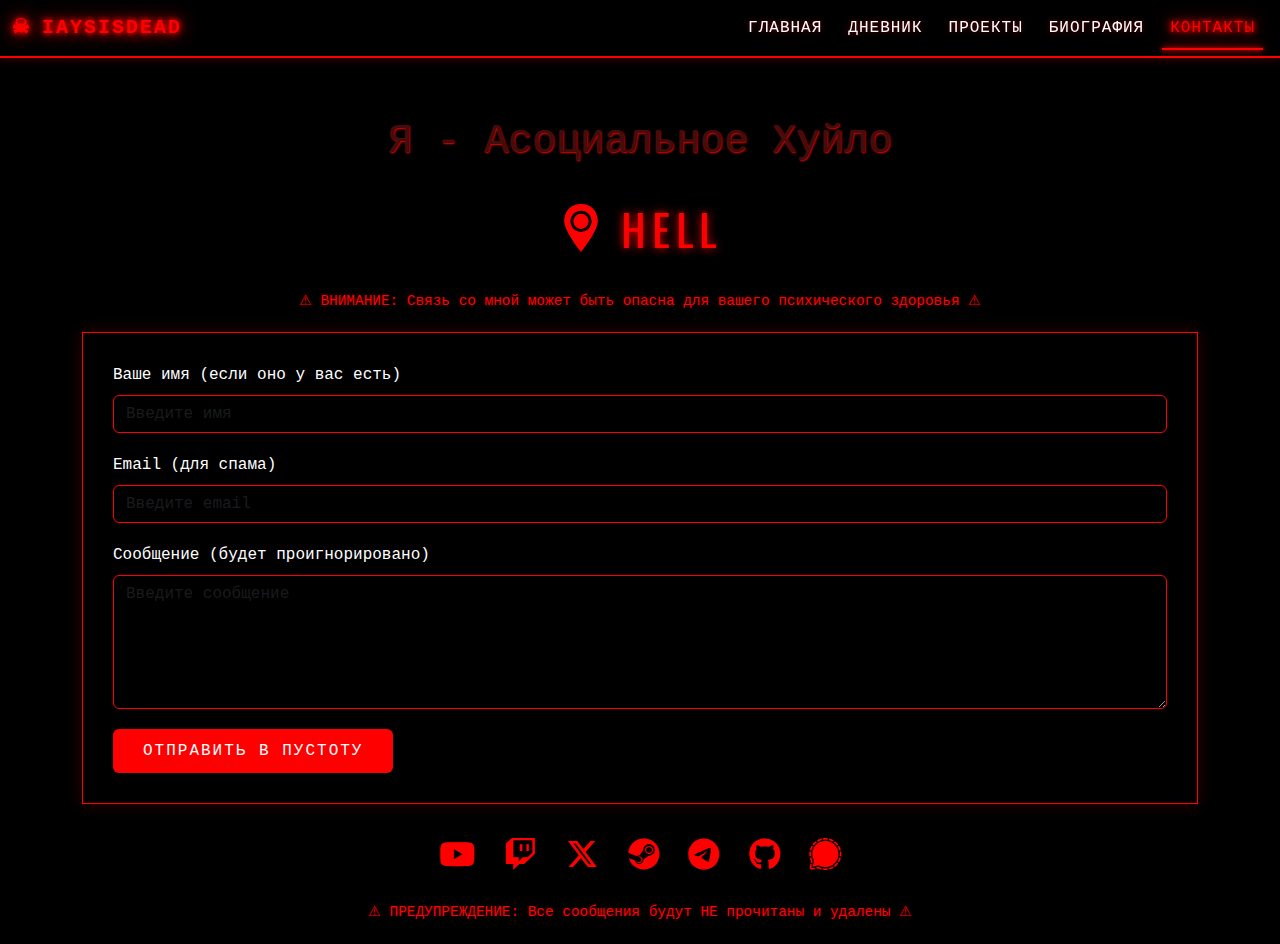
<file: contacts.html>
<!DOCTYPE html>
<html>
<head>
  <title>Контакты</title>
  <meta charset="UTF-8" />
  <meta name="viewport" content="width=device-width, initial-scale=1">
  <link href="https://cdn.jsdelivr.net/npm/bootstrap@5.3.3/dist/css/bootstrap.min.css" rel="stylesheet">
  <script src="https://cdn.jsdelivr.net/npm/@popperjs/core@2.11.8/dist/umd/popper.min.js"></script>
  <script src="https://cdn.jsdelivr.net/npm/bootstrap@5.3.3/dist/js/bootstrap.bundle.min.js"></script>
  <link href="https://fonts.googleapis.com/css?family=Oswald:700&display=swap" rel="stylesheet">
  <link rel="stylesheet" href="https://cdnjs.cloudflare.com/ajax/libs/font-awesome/6.4.2/css/all.min.css">
  <style>
    body {
      background: url('https://www.transparenttextures.com/patterns/stardust.png'), black;
      color: rgb(255, 255, 255);
      font-family: "Courier New", monospace;
      padding-top: 70px;
    }

    /* Неоновые стили для навигации */
    .navbar {
      background-color: rgba(0, 0, 0, 0.95) !important;
      border-bottom: 2px solid #ff0000;
      box-shadow: 0 0 10px rgba(255, 0, 0, 0.3);
    }

    .navbar-brand {
      color: #ff0000 !important;
      font-weight: bold;
      text-shadow: 0 0 5px #ff0000,
                   0 0 10px #ff0000,
                   0 0 20px #ff0000;
      font-family: 'Courier New', monospace;
      letter-spacing: 2px;
      position: relative;
      padding-left: 30px;
    }

    .navbar-brand::before {
      content: "☠";
      position: absolute;
      left: 0;
      animation: skullRotate 3s infinite linear;
    }

    .nav-link {
      color: #ffffff !important;
      transition: all 0.3s ease;
      position: relative;
      padding: 8px 15px;
      margin: 0 5px;
      text-transform: uppercase;
      letter-spacing: 1px;
      text-shadow: 0 0 5px rgba(255, 0, 0, 0.5);
    }

    .nav-link::before {
      content: "☠";
      position: absolute;
      left: -20px;
      opacity: 0;
      transition: all 0.3s ease;
    }

    .nav-link:hover {
      color: #ff0000 !important;
      text-shadow: 0 0 5px #ff0000,
                   0 0 10px #ff0000,
                   0 0 20px #ff0000;
    }

    .nav-link:hover::before {
      opacity: 1;
      left: -15px;
    }

    .navbar-toggler {
      border-color: #ff0000 !important;
      box-shadow: 0 0 5px rgba(255, 0, 0, 0.5);
    }

    .navbar-toggler-icon {
      background-image: url("data:image/svg+xml,%3csvg xmlns='http://www.w3.org/2000/svg' viewBox='0 0 30 30'%3e%3cpath stroke='rgba%28255, 0, 0, 1%29' stroke-linecap='round' stroke-miterlimit='10' stroke-width='2' d='M4 7h22M4 15h22M4 23h22'/%3e%3c/svg%3e") !important;
    }

    @keyframes skullRotate {
      0% { transform: rotate(0deg); }
      25% { transform: rotate(-10deg); }
      75% { transform: rotate(10deg); }
      100% { transform: rotate(0deg); }
    }

    .active-link {
      color: #ff0000 !important;
      text-shadow: 0 0 5px #ff0000,
                   0 0 10px #ff0000,
                   0 0 20px #ff0000;
      position: relative;
    }

    .active-link::after {
      content: '';
      position: absolute;
      bottom: -2px;
      left: 0;
      width: 100%;
      height: 2px;
      background: #ff0000;
      box-shadow: 0 0 5px #ff0000,
                  0 0 10px #ff0000;
    }

    .contact-form {
      background: rgba(0, 0, 0, 0.8);
      border: 1px solid #ff0000;
      padding: 30px;
      margin: 20px 0;
      box-shadow: 0 0 15px rgba(255, 0, 0, 0.2);
    }

    .form-control {
      background: rgba(0, 0, 0, 0.9);
      border: 1px solid #ff0000;
      color: #ffffff;
      margin-bottom: 20px;
    }

    .form-control:focus {
      background: rgba(0, 0, 0, 0.9);
      border-color: #ff0000;
      color: #ffffff;
      box-shadow: 0 0 10px rgba(255, 0, 0, 0.3);
    }

    .btn-danger {
      background: #ff0000;
      border: none;
      padding: 10px 30px;
      text-transform: uppercase;
      letter-spacing: 2px;
      transition: all 0.3s ease;
    }

    .btn-danger:hover {
      background: #cc0000;
      box-shadow: 0 0 15px rgba(255, 0, 0, 0.5);
      transform: translateY(-2px);
    }

    .social-links {
      margin-top: 40px;
    }

    .social-link {
      display: inline-block;
      margin: 10px;
      color: #ffffff;
      text-decoration: none;
      transition: all 0.3s ease;
    }

    .social-link:hover {
      color: #ff0000;
      text-shadow: 0 0 10px rgba(255, 0, 0, 0.5);
      transform: translateY(-2px);
    }

    .ascii-art {
      font-family: monospace;
      white-space: pre;
      color: #ff0000;
      text-align: center;
      margin: 20px 0;
      text-shadow: 0 0 5px rgba(255, 0, 0, 0.3);
    }

    .warning-text {
      color: #ff0000;
      text-align: center;
      margin: 20px 0;
      font-size: 0.9em;
      text-shadow: 0 0 5px rgba(255, 0, 0, 0.3);
    }

    h1 {
      color: rgb(66, 13, 13);
      text-align: center;
      text-shadow: 1px 1px 2px rgb(255, 0, 0);
      margin-bottom: 30px;
    }
  </style>
</head>
<body>
  <!-- Навигационное меню -->
  <nav class="navbar navbar-expand-lg navbar-dark fixed-top">
    <div class="container-fluid">
      <a class="navbar-brand" href="main.html">IAYSISDEAD</a>
      <button class="navbar-toggler" type="button" data-bs-toggle="collapse" data-bs-target="#darkNavbar" aria-controls="darkNavbar" aria-expanded="false" aria-label="Меню">
        <span class="navbar-toggler-icon"></span>
      </button>
      <div class="collapse navbar-collapse" id="darkNavbar">
        <ul class="navbar-nav ms-auto mb-2 mb-lg-0">
          <li class="nav-item">
            <a class="nav-link" href="main.html">Главная</a>
          </li>
          <li class="nav-item">
            <a class="nav-link" href="diary.html">Дневник</a>
          </li>
          <li class="nav-item">
            <a class="nav-link" href="projects.html">Проекты</a>
          </li>
          <li class="nav-item">
            <a class="nav-link" href="bio.html">Биография</a>
          </li>
          <li class="nav-item">
            <a class="nav-link active-link" href="contacts.html">Контакты</a>
          </li>
        </ul>
      </div>
    </div>
  </nav>

  <div class="container mt-5">
    <h1>Я - Асоциальное Хуйло</h1>

    <div class="ascii-art" style="display: flex; align-items: center; justify-content: center; margin: 30px 0; gap: 16px;">
      <svg width="48" height="64" viewBox="0 0 64 64" style="vertical-align:middle; display:block;">
        <g id="Glyph_copy_2">
          <path d="M42.138,23.162c0-5.566-4.548-10.094-10.138-10.094s-10.138,4.528-10.138,10.094S26.41,33.256,32,33.256   S42.138,28.728,42.138,23.162z" fill="#ff0000"/>
          <path d="M31.995,63.996l4.109-5.375c4.289-5.678,18.282-25.024,18.282-35.601C54.387,9.253,45.391,0.004,32,0.004   S9.613,9.253,9.613,23.021c0,11.39,16.432,33.166,18.301,35.605L31.995,63.996z M17.862,23.162c0-7.771,6.342-14.094,14.138-14.094   s14.138,6.323,14.138,14.094S39.796,37.256,32,37.256S17.862,30.934,17.862,23.162z" fill="#ff0000"/>
        </g>
      </svg>
      <span style="color:#ff0000; font-family:'Oswald', monospace; font-size:2.7em; text-shadow:0 0 10px #ff0000; letter-spacing: 0.15em;">HELL</span>
    </div>

    <div class="warning-text">
      ⚠ ВНИМАНИЕ: Связь со мной может быть опасна для вашего психического здоровья ⚠
    </div>

    <div class="contact-form">
      <form>
        <div class="mb-3">
          <label for="name" class="form-label">Ваше имя (если оно у вас есть)</label>
          <input type="text" class="form-control" id="name" placeholder="Введите имя">
        </div>
        <div class="mb-3">
          <label for="email" class="form-label">Email (для спама)</label>
          <input type="email" class="form-control" id="email" placeholder="Введите email">
        </div>
        <div class="mb-3">
          <label for="message" class="form-label">Сообщение (будет проигнорировано)</label>
          <textarea class="form-control" id="message" rows="5" placeholder="Введите сообщение"></textarea>
        </div>
        <button type="submit" class="btn btn-danger">Отправить в пустоту</button>
      </form>
    </div>

    <div class="social-links text-center" style="margin-top: 30px;">
      <a href="https://www.youtube.com/c/DALLASBERG" class="social-link" target="_blank" style="color:#ff0000; font-size:2em; margin:0 10px;">
        <i class="fab fa-youtube"></i>
      </a>
      <a href="https://www.twitch.tv/dvllvsberg" class="social-link" target="_blank" style="color:#ff0000; font-size:2em; margin:0 10px;">
        <i class="fab fa-twitch"></i>
      </a>
      <a href="https://x.com/dvllvsberg" class="social-link" target="_blank" style="color:#ff0000; font-size:2em; margin:0 10px;">
        <i class="fab fa-x-twitter"></i>
      </a>
      <a href="https://steamcommunity.com/id/dvllvsberg/" class="social-link" target="_blank" style="color:#ff0000; font-size:2em; margin:0 10px;">
        <i class="fab fa-steam"></i>
      </a>
      <a href="https://t.me/iaysisdead" class="social-link" target="_blank" style="color:#ff0000; font-size:2em; margin:0 10px;">
        <i class="fab fa-telegram"></i>
      </a>
      <a href="https://github.com/dvllvsberg" class="social-link" target="_blank" style="color:#ff0000; font-size:2em; margin:0 10px;">
        <i class="fab fa-github"></i>
      </a>
      <a href="#" class="social-link" target="_blank" style="color:#ff0000; font-size:2em; margin:0 10px;">
        <i class="fab fa-signal-messenger"></i>
      </a>
    </div>

    <div class="warning-text">
      ⚠ ПРЕДУПРЕЖДЕНИЕ: Все сообщения будут НЕ прочитаны и удалены ⚠
    </div>
  </div>
</body>
</html>
</file>
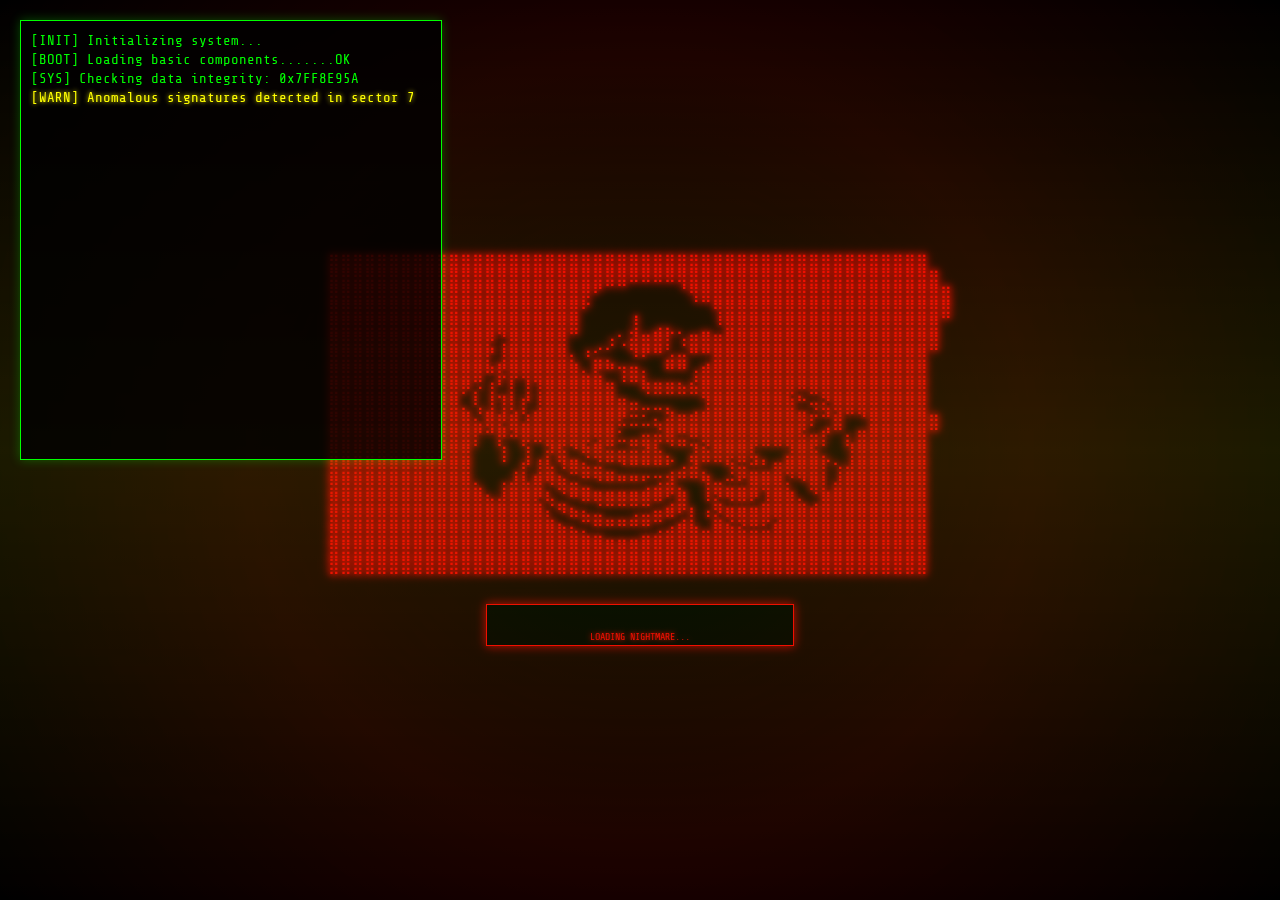
<file: loading.html>
<!DOCTYPE html>
<html lang="ru">
<head>
  <meta charset="UTF-8">
  <title>Loading...</title>
  <link href="https://fonts.googleapis.com/css2?family=Share+Tech+Mono&display=swap" rel="stylesheet">
  <style>
    body {
      margin: 0;
      background-color: black;
      display: flex;
      justify-content: center;
      align-items: center;
      height: 100vh;
      font-family: 'Share Tech Mono', monospace;
      overflow: hidden;
      perspective: 1000px;
    }

    .console-container {
      position: fixed;
      top: 20px;
      left: 20px;
      color: #00ff00;
      font-size: 14px;
      text-align: left;
      width: 400px;
      z-index: 100;
      font-family: 'Share Tech Mono', monospace;
      background: rgba(0, 0, 0, 0.8);
      padding: 10px;
      border: 1px solid #00ff00;
      box-shadow: 0 0 10px rgba(0, 255, 0, 0.3);
    }

    .console-line {
      margin: 0;
      padding: 2px 0;
      opacity: 0;
      white-space: pre;
      position: relative;
      visibility: hidden;
      border-right: 2px solid transparent;
    }

    .console-line.typing {
      visibility: visible;
      opacity: 1;
      white-space: nowrap;
      overflow: hidden;
      width: 0;
      border-right: 2px solid #00ff00;
      -webkit-animation: typing 0.05s steps(15, end) forwards, blink-caret 0.4s step-end infinite;
      animation: typing 0.05s steps(15, end) forwards, blink-caret 0.4s step-end infinite;
    }

    .console-line.typing.fast-error {
      -webkit-animation: typing 0.02s steps(10, end) forwards, blink-caret 0.4s step-end infinite;
      animation: typing 0.02s steps(10, end) forwards, blink-caret 0.4s step-end infinite;
    }

    .console-line.typed {
      visibility: visible;
      opacity: 1;
      width: 100%;
      border-right: none;
    }

    .console-line.dots {
      opacity: 0;
      width: auto;
      border-right: none;
    }

    .console-line.dots.stop-blink {
      opacity: 1;
    }

    .console-line.final {
      color: #ff0000;
      text-shadow: 0 0 5px #ff0000;
      font-weight: bold;
    }

    .console-line.hidden {
      opacity: 0;
      visibility: hidden;
    }

    .console-line.visible {
      opacity: 1;
      visibility: visible;
    }

    .final-dots {
      opacity: 0;
      animation: typing 0.5s steps(60, end) forwards;
    }

    .final-dots:nth-child(29) { animation-delay: 35s !important; }
    .final-dots:nth-child(30) { animation-delay: 36s !important; }
    .final-dots:nth-child(31) { animation-delay: 37s !important; }

    .final-message {
      opacity: 0;
      animation: finalReveal 0.5s steps(60, end) forwards;
      animation-delay: 38s !important;
      visibility: hidden;
    }

    .final-message.visible {
      visibility: visible;
      animation: typing 0.5s steps(60, end) forwards !important;
    }

    @-webkit-keyframes typing {
      from { width: 0; }
      to { width: 100%; }
    }

    @keyframes typing {
      from { width: 0; }
      to { width: 100%; }
    }

    @-webkit-keyframes finalReveal {
      0% {
        opacity: 0;
        width: 0;
      }
      100% {
        opacity: 1;
        width: 100%;
      }
    }

    @keyframes finalReveal {
      0% {
        opacity: 0;
        width: 0;
      }
      100% {
        opacity: 1;
        width: 100%;
      }
    }

    @-webkit-keyframes blink-caret {
      from, to { border-color: transparent; }
      50% { border-color: inherit; }
    }

    @keyframes blink-caret {
      from, to { border-color: transparent; }
      50% { border-color: inherit; }
    }

    .console-line.error.typing {
      border-right-color: #ff0000;
    }

    .console-line.warning.typing {
      border-right-color: #ffff00;
    }

    @keyframes blinkDots {
      0%, 100% { opacity: 0; }
      50% { opacity: 1; }
    }

    /* Системные сообщения */
    .console-line:nth-child(1) { animation-delay: 0.5s; }
    .console-line:nth-child(2) { animation-delay: 1.5s; }
    .console-line:nth-child(3) { animation-delay: 2.5s; }
    .console-line:nth-child(4) { animation-delay: 3.5s; }
    .console-line:nth-child(5) { animation-delay: 4.5s; }
    .console-line:nth-child(6) { animation-delay: 5.5s; }
    .console-line:nth-child(7) { animation-delay: 6.5s; }
    .console-line:nth-child(8) { animation-delay: 7.5s; }
    .console-line:nth-child(9) { animation-delay: 8.5s; }
    .console-line:nth-child(10) { animation-delay: 9.5s; }
    .console-line:nth-child(11) { animation-delay: 10.5s; }

    /* DIE сообщения */
    .console-line:nth-child(12) { animation-delay: 11.5s; }
    .console-line:nth-child(13) { animation-delay: 12.0s; }
    .console-line:nth-child(14) { animation-delay: 12.5s; }
    .console-line:nth-child(15) { animation-delay: 13.0s; }

    /* Точки и финальное сообщение */
    .console-line:nth-child(16) { animation-delay: 35.0s; }
    .console-line:nth-child(17) { animation-delay: 35.5s; }
    .console-line:nth-child(18) { animation-delay: 36.0s; }
    .console-line:nth-child(19) { animation-delay: 37.0s; }

    .cursor {
      display: inline-block;
      width: 8px;
      height: 14px;
      background: #00ff00;
      animation: blink 1s step-end infinite;
      margin-left: 2px;
      vertical-align: middle;
    }

    @keyframes blink {
      0% { opacity: 1; }
      50% { opacity: 0; }
      100% { opacity: 1; }
    }

    .warning {
      color: #ffff00;
      text-shadow: 0 0 5px #ffff00;
    }

    .error {
      color: #ff0000;
      text-shadow: 0 0 5px #ff0000;
    }

    .success {
      color: #00ff00;
    }

    .skull-container {
      position: relative;
      animation: parallax 8s ease-in-out infinite;
      filter: drop-shadow(0 0 3px rgba(255, 0, 0, 0.3));
      transform-style: preserve-3d;
      perspective: 1000px;
    }

    .glitch {
      position: absolute;
      top: 0;
      left: 0;
      width: 100%;
      height: 100%;
      background: rgba(255, 0, 0, 0.1);
      mix-blend-mode: screen;
      opacity: 0;
      animation: glitch 8s infinite;
      pointer-events: none;
    }

    .glitch:nth-child(2) {
      background: #0ff;
      animation-delay: 0.1s;
    }

    .glitch:nth-child(3) {
      background: #f0f;
      animation-delay: 0.2s;
    }

    @keyframes glitch {
      0%, 100% {
        opacity: 0;
        transform: translate(0);
      }
      5% {
        opacity: 0.1;
        transform: translate(-2px);
      }
      5.5% {
        opacity: 0;
        transform: translate(0);
      }
      45% {
        opacity: 0;
        transform: translate(0);
      }
      45.5% {
        opacity: 0.1;
        transform: translate(2px);
      }
      46% {
        opacity: 0;
        transform: translate(0);
      }
    }

    @keyframes parallax {
      0% { 
        transform: 
          rotateY(-8deg);
      }
      50% { 
        transform: 
          rotateY(8deg);
      }
      100% { 
        transform: 
          rotateY(-8deg);
      }
    }

    pre {
      color: red;
      font-family: monospace;
      font-size: 16px;
      line-height: 1;
      text-shadow: 
        0 0 5px red,
        0 0 8px red,
        0 0 12px red;
      animation: 
        flicker 3s ease-in-out infinite;
      margin: 0;
      padding: 0;
      white-space: pre;
      letter-spacing: 0;
      position: relative;
      mix-blend-mode: screen;
    }

    @keyframes flicker {
      0%, 100% { 
        opacity: 1;
        text-shadow: 
          0 0 5px red,
          0 0 8px red,
          0 0 12px red;
      }
      50% { 
        opacity: 0.9;
        text-shadow: 
          0 0 6px red,
          0 0 9px red,
          0 0 13px red;
      }
    }

    .scan-line {
      position: fixed;
      top: 0;
      left: 0;
      width: 100%;
      height: 100%;
      background: linear-gradient(
        to bottom,
        transparent 0%,
        rgba(0, 255, 0, 0.1) 50%,
        transparent 100%
      );
      animation: scanline 6s linear infinite;
      pointer-events: none;
      z-index: 2;
    }

    .danger-overlay {
      position: fixed;
      top: 0;
      left: 0;
      width: 100%;
      height: 100%;
      background: radial-gradient(
        circle at center,
        transparent 0%,
        rgba(255, 0, 0, 0.1) 50%,
        transparent 100%
      );
      animation: pulse 4s ease-in-out infinite;
      pointer-events: none;
      z-index: 1;
    }

    @keyframes scanline {
      0% { transform: translateY(-100%); }
      100% { transform: translateY(100%); }
    }

    @keyframes pulse {
      0% { opacity: 0.3; }
      50% { opacity: 0.7; }
      100% { opacity: 0.3; }
    }

    body::after {
      content: '';
      position: fixed;
      top: 0;
      left: 0;
      width: 100vw;
      height: 100vh;
      background: linear-gradient(
        transparent,
        rgba(255, 0, 0, 0.2) 50%,
        transparent
      );
      pointer-events: none;
      animation: scanline 6s linear infinite;
      opacity: 0.7;
      mix-blend-mode: overlay;
    }

    @keyframes scanline {
      0% {
        transform: translateY(-100vh);
      }
      100% {
        transform: translateY(100vh);
      }
    }

    /* Добавляем общий градиентный оверлей */
    body::before {
      content: '';
      position: fixed;
      top: 0;
      left: 0;
      width: 100vw;
      height: 100vh;
      background: radial-gradient(
        circle at center,
        transparent,
        rgba(0, 0, 0, 0.5) 100%
      );
      pointer-events: none;
    }

    .critical {
      color: #ff0000;
      font-weight: bold;
      text-shadow: 0 0 5px #ff0000;
    }

    .system {
      color: #0088ff;
    }

    .progress {
      color: #00ff88;
    }

    .highlight {
      background: rgba(255, 255, 0, 0.2);
      padding: 0 4px;
    }

    /* Добавляем прогресс-бар */
    .progress-container {
      position: relative;
      width: 300px;
      margin: 30px auto 0;
      padding: 3px;
      background: #000;
      border: 1px solid #f00;
      box-shadow: 0 0 10px rgba(255, 0, 0, 0.5);
      opacity: 1;
      transition: opacity 0.5s ease-out;
    }

    .progress-container.fade-out {
      opacity: 0;
    }

    .progress-bar {
      height: 15px;
      width: 100%;
      background: #000;
      position: relative;
      overflow: hidden;
    }

    .progress-green {
      position: absolute;
      top: 0;
      left: 0;
      height: 100%;
      width: 100%;
      background: #00ff00;
      -webkit-transform-origin: left;
      transform-origin: left;
      -webkit-transform: scaleX(0);
      transform: scaleX(0);
      -webkit-animation: greenProgress 3s linear forwards;
      animation: greenProgress 3s linear forwards;
    }

    @-webkit-keyframes greenProgress {
      0% {
        -webkit-transform: scaleX(0);
        transform: scaleX(0);
      }
      80% {
        -webkit-transform: scaleX(1);
        transform: scaleX(1);
        opacity: 1;
      }
      100% {
        -webkit-transform: scaleX(1);
        transform: scaleX(1);
        opacity: 0;
      }
    }

    @keyframes greenProgress {
      0% {
        -webkit-transform: scaleX(0);
        transform: scaleX(0);
      }
      80% {
        -webkit-transform: scaleX(1);
        transform: scaleX(1);
        opacity: 1;
      }
      100% {
        -webkit-transform: scaleX(1);
        transform: scaleX(1);
        opacity: 0;
      }
    }

    .progress-segments {
      position: absolute;
      top: 0;
      left: 0;
      width: 200%;
      height: 100%;
      background-image: -webkit-repeating-linear-gradient(
        90deg,
        #f00 0px,
        #f00 10px,
        transparent 10px,
        transparent 20px
      );
      background-image: repeating-linear-gradient(
        90deg,
        #f00 0px,
        #f00 10px,
        transparent 10px,
        transparent 20px
      );
      -webkit-animation: moveSegments 2.5s linear infinite,
                glowBar 4s ease-in-out infinite,
                appearSegments 0.5s linear 2.4s forwards;
      animation: moveSegments 2.5s linear infinite,
                glowBar 4s ease-in-out infinite,
                appearSegments 0.5s linear 2.4s forwards;
      opacity: 0;
      -webkit-transform: translateX(-50%);
      transform: translateX(-50%);
    }

    @-webkit-keyframes moveSegments {
      0% {
        -webkit-transform: translateX(-50%);
        transform: translateX(-50%);
      }
      100% {
        -webkit-transform: translateX(0%);
        transform: translateX(0%);
      }
    }

    @keyframes moveSegments {
      0% {
        -webkit-transform: translateX(-50%);
        transform: translateX(-50%);
      }
      100% {
        -webkit-transform: translateX(0%);
        transform: translateX(0%);
      }
    }

    @-webkit-keyframes glowBar {
      0%, 100% {
        -webkit-filter: brightness(1);
        filter: brightness(1);
      }
      50% {
        -webkit-filter: brightness(1.2);
        filter: brightness(1.2);
      }
    }

    @keyframes glowBar {
      0%, 100% {
        -webkit-filter: brightness(1);
        filter: brightness(1);
      }
      50% {
        -webkit-filter: brightness(1.2);
        filter: brightness(1.2);
      }
    }

    @-webkit-keyframes appearSegments {
      0% {
        opacity: 0;
      }
      100% {
        opacity: 1;
      }
    }

    @keyframes appearSegments {
      0% {
        opacity: 0;
      }
      100% {
        opacity: 1;
      }
    }

    .progress-text {
      position: relative;
      width: 100%;
      text-align: center;
      color: #f00;
      font-family: 'Share Tech Mono', monospace;
      font-size: 10px;
      text-shadow: 0 0 5px #f00;
      mix-blend-mode: screen;
      margin-top: 8px;
    }

    /* Добавляем анимацию прогресса */
    .progress-container {
      --progress: 0%;
      animation: updateProgress 25s linear forwards;
    }

    @keyframes updateProgress {
      0% {
        --progress: 0%;
      }
      100% {
        --progress: 100%;
      }
    }

    .console-line.error {
      color: #ff0000;
      text-shadow: 0 0 5px #ff0000;
    }

    .console-line.warning {
      color: #ffff00;
      text-shadow: 0 0 5px #ffff00;
    }

    .redirect-message {
      position: absolute;
      bottom: 20px;
      left: 50%;
      transform: translateX(-50%);
      color: #00ff00;
      font-family: 'Share Tech Mono', monospace;
      font-size: 14px;
      text-align: center;
      opacity: 0;
      visibility: hidden;
      text-shadow: 0 0 5px #00ff00;
    }

    .redirect-message.show {
      opacity: 1;
      visibility: visible;
      -webkit-animation: typing 0.5s steps(60, end) forwards;
      animation: typing 0.5s steps(60, end) forwards;
    }
  </style>
</head>
<body>
<div class="danger-overlay"></div>
<div class="scan-line"></div>
<div class="console-container">
  <div class="console-line">[INIT] Initializing system...</div>
  <div class="console-line">[BOOT] Loading basic components.......OK</div>
  <div class="console-line">[SYS] Checking data integrity: 0x7FF8E95A</div>
  <div class="console-line warning">[WARN] Anomalous signatures detected in sector 7</div>
  <div class="console-line">[SCAN] Initiating deep scan..........</div>
  <div class="console-line warning">[WARN] Unrecognized object in memory: 0xDEADBEEF</div>
  <div class="console-line error">[ERR] Decryption of object failed</div>
  <div class="console-line">[SYS] Activating security protocols</div>
  <div class="console-line error">[CRIT] WARNING! Potential threat detected!</div>
  <div class="console-line">[>>>] Initializing quarantine protocol</div>
  <div class="console-line error">[ERR] THERE IS NO ESCAPE!</div>
  <div class="console-line error">[ERR] YOU CAN'T!</div>
  <div class="console-line error">[ERR] SUFFER!</div>
  <div class="console-line error">[ERR] FOOL!</div>
  <div class="console-line error">[ERR] DIE!</div>
  <div class="console-line error">[ERR] DIE!</div>
  <div class="console-line error">[ERR] DIE!</div>
  <div class="console-line error">[ERR] DIE!</div>
  <div class="console-line">...</div>
  <div class="console-line dots">...</div>
  <div class="console-line dots">...</div>
  <div class="console-line final error">[SYS] Initialization complete. WELCOME TO HELL!</div>
</div>
<div class="skull-container">
  <div class="glitch"></div>
  <div class="glitch"></div>
  <div class="glitch"></div>
  <pre>⣿⣿⣿⣿⣿⣿⣿⣿⣿⣿⣿⣿⣿⣿⣿⣿⣿⣿⣿⣿⣿⣿⣿⣿⣿⣿⣿⣿⣿⣿⣿⣿⣿⣿⣿⣿⣿⣿⣿⣿⣿⣿⣿⣿⣿⣿⣿⣿⣿⣿
⣿⣿⣿⣿⣿⣿⣿⣿⣿⣿⣿⣿⣿⣿⣿⣿⣿⣿⣿⣿⣿⣿⣿⣿⣿⠿⠿⠿⠿⢿⣿⣿⣿⣿⣿⣿⣿⣿⣿⣿⣿⣿⣿⣿⣿⣿⣿⣿⣿⣿⣿
⣿⣿⣿⣿⣿⣿⣿⣿⣿⣿⣿⣿⣿⣿⣿⣿⣿⣿⣿⣿⣿⡿⠋⠀⠀⠀⠀⠀⠀⠈⢻⣿⣿⣿⣿⣿⣿⣿⣿⣿⣿⣿⣿⣿⣿⣿⣿⣿⣿⣿⣿⣿
⣿⣿⣿⣿⣿⣿⣿⣿⣿⣿⣿⣿⣿⣿⣿⣿⣿⣿⣿⣿⣿⠋⠀⠀⠀⢀⠀⠀⠀⠀⠀⠀⢻⣿⣿⣿⣿⣿⣿⣿⣿⣿⣿⣿⣿⣿⣿⣿⣿⣿⣿⣿
⣿⣿⣿⣿⣿⣿⣿⣿⣿⣿⣿⣿⣿⣿⣿⣿⣿⣿⣿⣿⣿⠀⠀⠀⠀⣸⠀⣠⣄⡀⠀⣀⠘⣿⣿⣿⣿⣿⣿⣿⣿⣿⣿⣿⣿⣿⣿⣿⣿⣿⣿
⣿⣿⣿⣿⣿⣿⣿⣿⣿⣿⣿⣿⣿⣟⢨⣿⣿⣿⣿⣿⠀⠀⢀⡰⠡⣾⣿⣿⡇⠰⣿⣿⣿⣿⣿⣿⣿⣿⣿⣿⣿⣿⣿⣿⣿⣿⣿⣿⣿⣿⣿
⣿⣿⣿⣿⣿⣿⣿⣿⣿⣿⣿⣿⣿⡏⣸⣿⣿⣿⣿⣿⣆⠘⣥⣄⠀⠘⠋⠉⣴⣶⠉⢉⣿⣿⣿⣿⣿⣿⣿⣿⣿⣿⣿⣿⣿⣿⣿⣿⣿⣿
⣿⣿⣿⣿⣿⣿⣿⣿⣿⣿⣿⣿⣿⠛⡯⡿⢿⣿⣿⣿⣿⣦⣯⠉⢹⣿⡆⠀⠉⠉⢰⣿⣿⣿⣿⣿⣿⣿⣿⣿⣿⣿⣿⣿⣿⣿⣿⣿⣿⣿
⣿⣿⣿⣿⣿⣿⣿⣿⣿⣿⣿⠟⡔⢸⣁⡇⢸⢸⣿⣿⣿⣿⣿⣿⠀⠀⠻⠿⠿⠷⠷⣿⣿⣿⣿⣿⣿⣿⡿⡛⠿⣿⣿⣿⣿⣿⣿⣿⣿⣿
⣿⣿⣿⣿⣿⣿⣿⣿⣿⣿⣿⣄⢣⣸⢸⢇⡏⣸⣿⣿⣿⣿⣿⣿⣿⠶⠤⠤⣄⠀⢀⣸⣿⣿⣿⣿⣿⣿⣿⣉⠲⢮⢿⣿⣿⣿⣿⣿⣿⣿
⣿⣿⣿⣿⣿⣿⣿⣿⣿⣿⣿⣿⣦⢿⣟⣿⣼⣿⣿⣿⣿⣿⣿⣿⠯⠭⠥⢦⣾⣿⣿⣿⣿⣿⣿⣿⣿⣿⣿⣿⠏⢉⣿⠀⠈⣿⣿⣿⣿⣿⣿
⣿⣿⣿⣿⣿⣿⣿⣿⣿⣿⣿⣿⡏⠉⡟⠚⡿⠿⣿⣿⣿⡿⣻⣿⠥⣤⣶⡶⢿⣭⣛⢿⣿⣿⣿⣿⣿⣿⣿⣷⣶⡏⠀⣆⣿⣿⣿⣿⣿⣿
⣿⣿⣿⣿⣿⣿⣿⣿⣿⣿⣿⣿⠀⠀⢸⠀⢸⢀⡞⣷⣈⠻⢿⣶⣶⣶⣾⣷⣄⠀⣼⣷⣿⡿⣿⢧⡀⠀⣼⣿⣷⣄⠀⢸⣿⣿⣿⣿⣿⣿
⣿⣿⣿⣿⣿⣿⣿⣿⣿⣿⣿⣿⠀⠀⠀⢠⡏⣸⣷⡘⠿⣷⣶⣤⣈⣉⣉⣉⣡⣴⣾⣄⠀⠹⣶⣭⣥⣿⢿⣿⣿⡇⢱⣾⣿⣿⣿⣿⣿⣿
⣿⣿⣿⣿⣿⣿⣿⣿⣿⣿⣿⣿⣦⠀⢰⣾⣷⣿⡙⢿⣶⣤⣈⣉⣉⣉⣡⣴⣾⣄⠀⢹⣶⣭⣥⣿⢿⣿⣆⠈⢿⣇⣾⣿⣿⣿⣿⣿⣿⣿
⣿⣿⣿⣿⣿⣿⣿⣿⣿⣿⣿⣿⣿⣷⣾⣿⣿⣯⠳⣤⡉⠛⠻⠿⠿⠿⠿⠛⣡⣿⡀⠘⣮⣙⣛⣋⣼⣿⣿⣦⣠⣿⣿⣿⣿⣿⣿⣿⣿⣿
⣿⣿⣿⣿⣿⣿⣿⣿⣿⣿⣿⣿⣿⣿⣿⣿⣿⣿⣧⡈⠛⠷⣶⣤⣤⣴⣶⠿⠛⣡⡇⠘⣮⡻⢿⣿⡿⣻⣿⣿⣿⣿⣿⣿⣿⣿⣿⣿⣿⣿
⣿⣿⣿⣿⣿⣿⣿⣿⣿⣿⣿⣿⣿⣿⣿⣿⣿⣿⣿⣿⣷⣦⣤⣀⣀⣀⣤⣴⣾⣿⣿⣶⣿⣿⣷⣶⣶⣿⣿⣿⣿⣿⣿⣿⣿⣿⣿⣿⣿⣿
⣿⣿⣿⣿⣿⣿⣿⣿⣿⣿⣿⣿⣿⣿⣿⣿⣿⣿⣿⣿⣿⣿⣿⣿⣿⣿⣿⣿⣿⣿⣿⣿⣿⣿⣿⣿⣿⣿⣿⣿⣿⣿⣿⣿⣿⣿⣿⣿⣿⣿
⣿⣿⣿⣿⣿⣿⣿⣿⣿⣿⣿⣿⣿⣿⣿⣿⣿⣿⣿⣿⣿⣿⣿⣿⣿⣿⣿⣿⣿⣿⣿⣿⣿⣿⣿⣿⣿⣿⣿⣿⣿⣿⣿⣿⣿⣿⣿⣿⣿⣿</pre>
  <div class="progress-container">
    <div class="progress-bar">
      <div class="progress-green"></div>
      <div class="progress-segments"></div>
    </div>
    <div class="progress-text">LOADING NIGHTMARE...</div>
  </div>
  <div class="redirect-message">DATA SUCCESSFULLY LOADED. REDIRECTING TO MAIN PAGE...</div>
</div>

<script>
document.addEventListener('DOMContentLoaded', () => {
  const lines = document.querySelectorAll('.console-line');
  const lineDelay = 50;
  const errorDelay = 30;
  const fastErrorDelay = 15;
  let dieMessageStarted = false;
  
  async function typeText(line, delay) {
    return new Promise(resolve => {
      setTimeout(() => {
        if (dieMessageStarted && line.classList.contains('error')) {
          line.classList.add('typing', 'fast-error');
        } else {
          line.classList.add('typing');
        }
        
        setTimeout(() => {
          line.classList.remove('typing', 'fast-error');
          line.classList.add('typed');
          resolve();
        }, dieMessageStarted && line.classList.contains('error') ? 20 : line.classList.contains('error') ? 40 : 50);
      }, delay);
    });
  }

  async function animateConsole() {
    let currentDelay = 0;
    
    for (let i = 0; i < lines.length; i++) {
      const line = lines[i];
      
      if (line.textContent.includes('[ERR] DIE!')) {
        dieMessageStarted = true;
      }
      
      if (line.classList.contains('dots')) {
        continue;
      }
      
      if (line.classList.contains('final')) {
        continue;
      }
      
      await typeText(line, currentDelay);
      if (dieMessageStarted && line.classList.contains('error')) {
        currentDelay += fastErrorDelay;
      } else {
        currentDelay += line.classList.contains('error') ? errorDelay : lineDelay;
      }
    }
    
    currentDelay += 300;
    
    const dots = document.querySelectorAll('.console-line.dots');
    dots.forEach((dot, index) => {
      setTimeout(() => {
        dot.style.visibility = 'visible';
        dot.style.opacity = '1';
      }, currentDelay + index * 50);
    });
    
    currentDelay += 300;
    
    const finalMessage = document.querySelector('.console-line.final');
    setTimeout(() => {
      dots.forEach(dot => dot.style.opacity = '1');
      typeText(finalMessage, 0).then(() => {
        setTimeout(() => {
          const progressContainer = document.querySelector('.progress-container');
          progressContainer.classList.add('fade-out');
          
          setTimeout(() => {
            const redirectMessage = document.querySelector('.redirect-message');
            redirectMessage.classList.add('show');
            
            setTimeout(() => {
              window.location.href = 'index.html';
            }, 2000);
          }, 500);
        }, 1000);
      });
    }, currentDelay);
  }

  animateConsole();
});

// Функции для звуков (можно добавить реальные звуки позже)
function playErrorSound() {
  // Заглушка для звука ошибки
}

function playTypeSound() {
  // Заглушка для звука печати
}
</script>
</body>
</html>
</file>
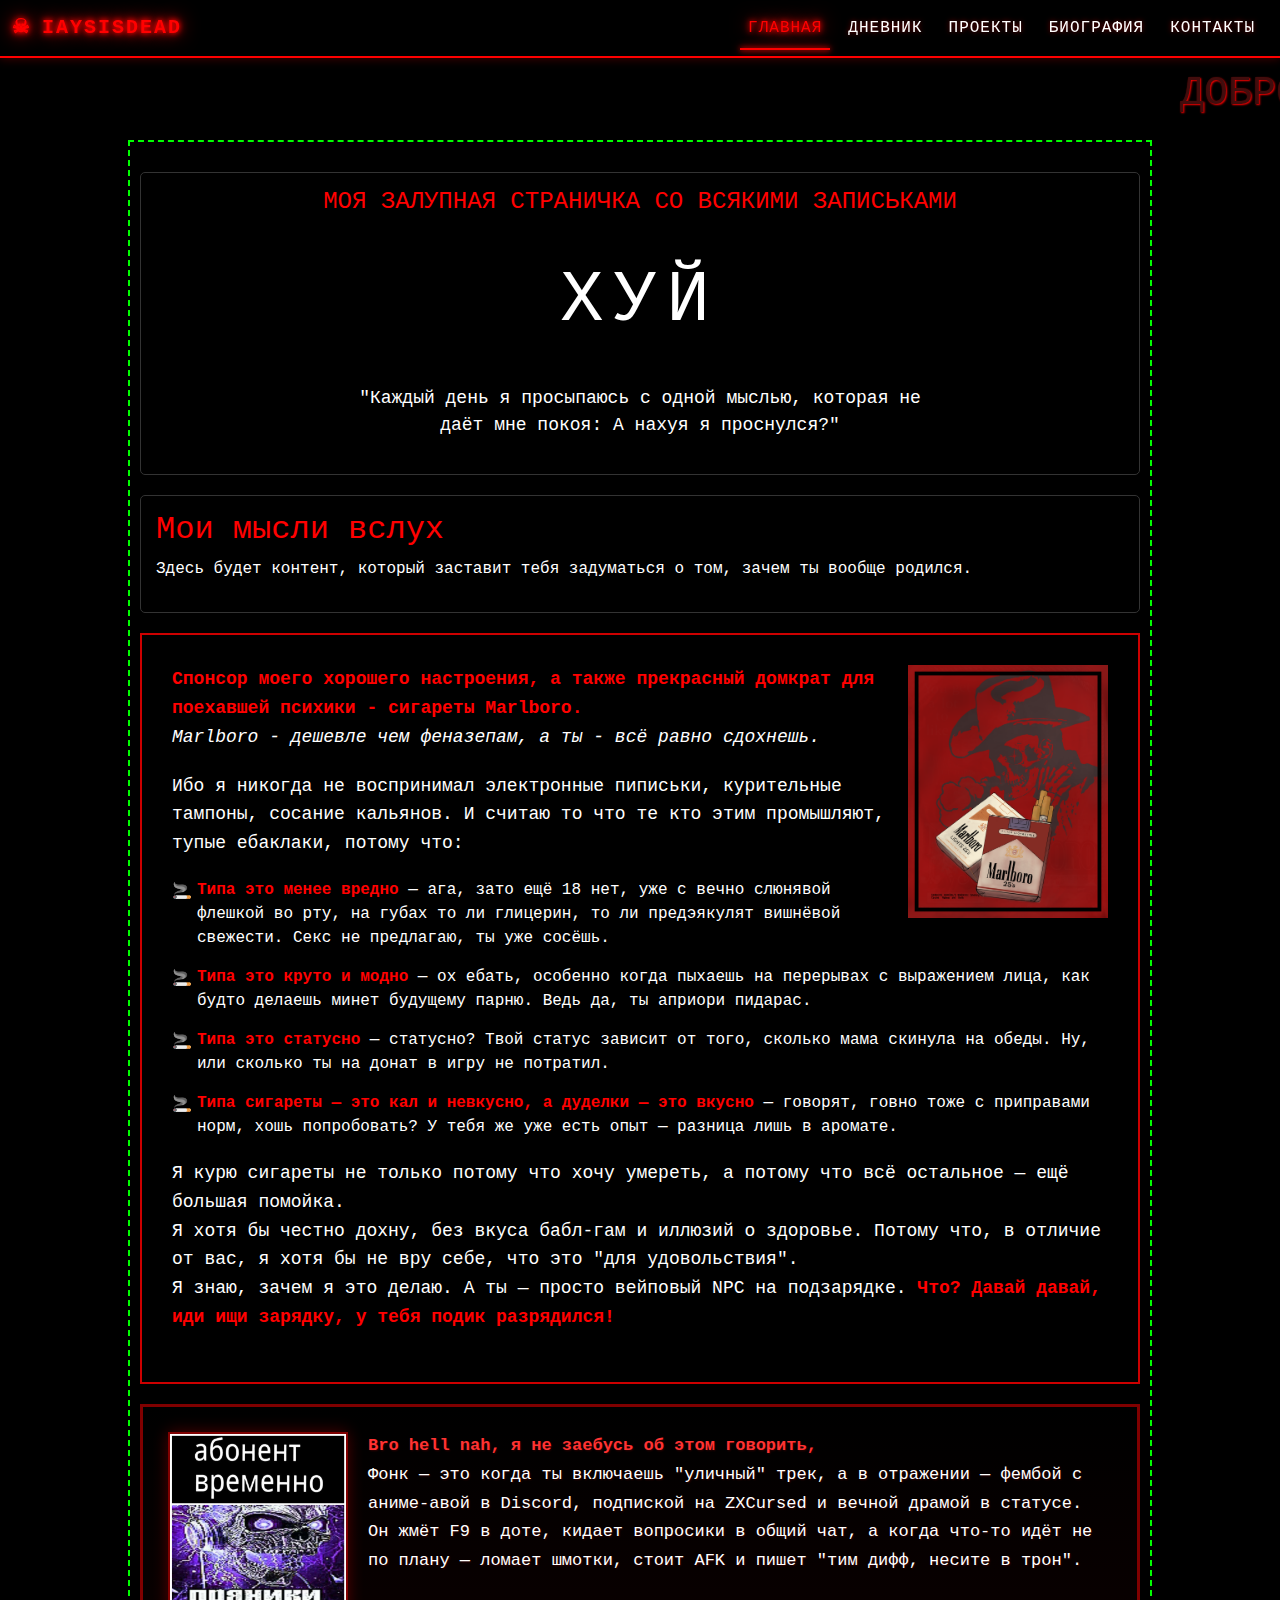
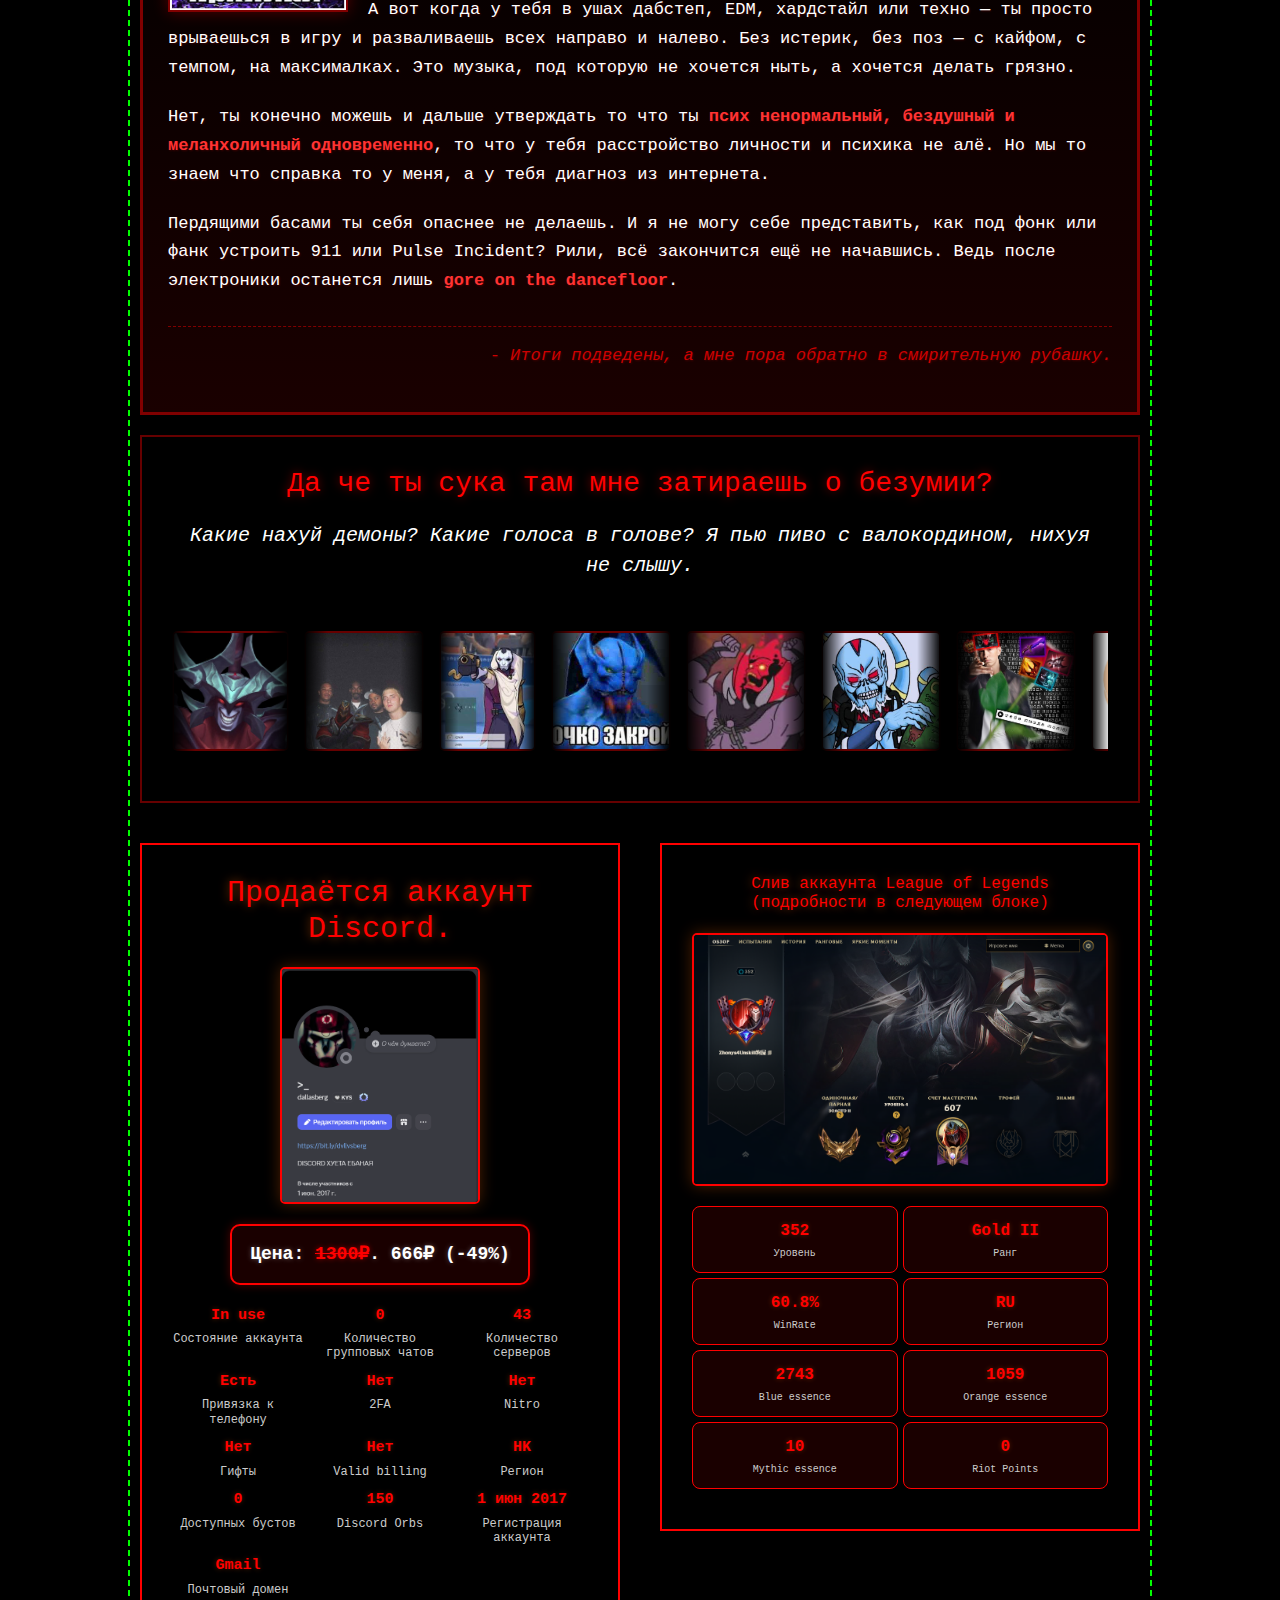
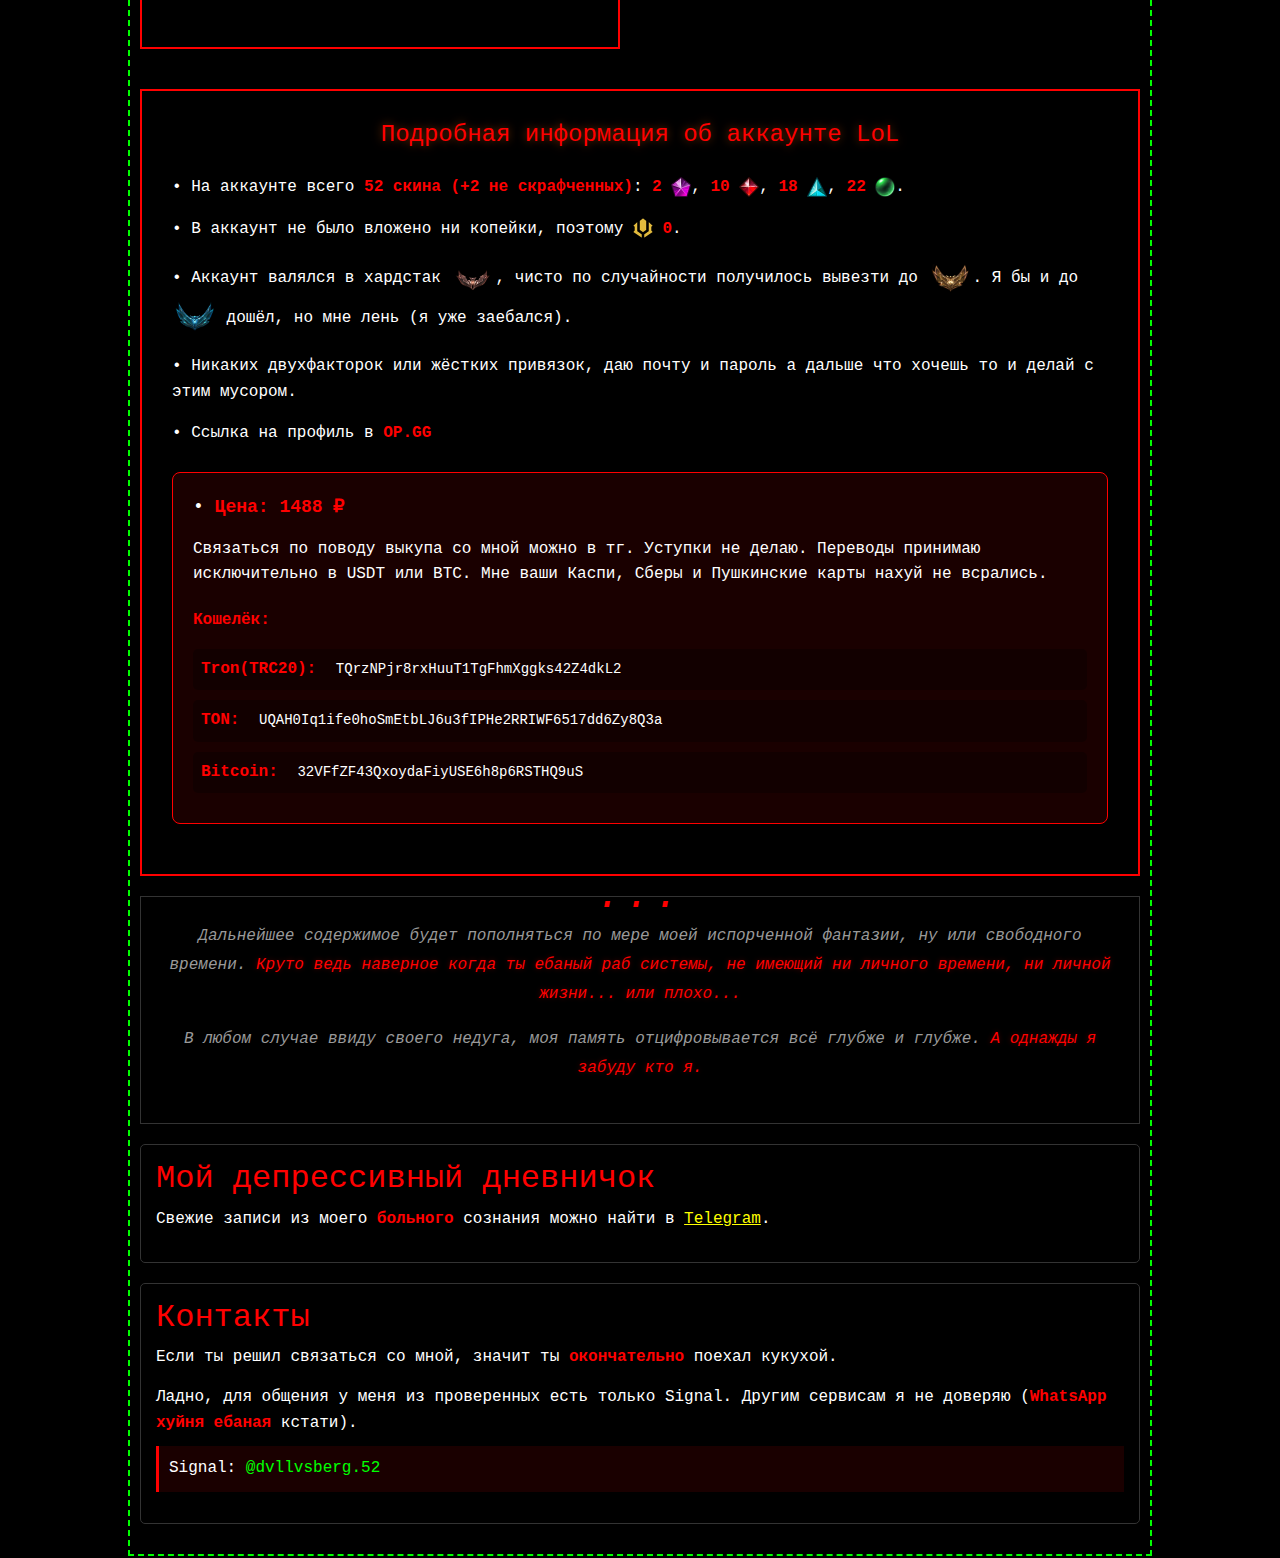
<file: main.html>
<!DOCTYPE html>
<html>
<head>
  <title>Главная страница</title>
  <meta charset="UTF-8" />
  <meta name="viewport" content="width=device-width, initial-scale=1">
  <!-- Добавляем Bootstrap CSS -->
  <link href="https://cdn.jsdelivr.net/npm/bootstrap@5.3.3/dist/css/bootstrap.min.css" rel="stylesheet">
  <!-- Добавляем Bootstrap JavaScript и зависимости -->
  <script src="https://cdn.jsdelivr.net/npm/@popperjs/core@2.11.8/dist/umd/popper.min.js"></script>
  <script src="https://cdn.jsdelivr.net/npm/bootstrap@5.3.3/dist/js/bootstrap.bundle.min.js"></script>
  <link rel="icon" type="image/png" sizes="16x16" href="favicon/icons8-reaper-flat-16.png">
  <link rel="icon" type="image/png" sizes="32x32" href="favicon/icons8-reaper-flat-32.png">
  <link rel="icon" type="image/png" sizes="96x96" href="favicon/icons8-reaper-flat-96.png">
  <style>
    body {
      background: url('https://www.transparenttextures.com/patterns/stardust.png'), black;
      color: rgb(255, 255, 255);
      font-family: "Courier New", monospace;
      padding-top: 70px;
    }

    /* Неоновые стили для навигации */
    .navbar {
      background-color: rgba(0, 0, 0, 0.95) !important;
      border-bottom: 2px solid #ff0000;
      box-shadow: 0 0 10px rgba(255, 0, 0, 0.3);
    }

    .navbar-brand {
      color: #ff0000 !important;
      font-weight: bold;
      text-shadow: 0 0 5px #ff0000,
                   0 0 10px #ff0000,
                   0 0 20px #ff0000;
      font-family: 'Courier New', monospace;
      letter-spacing: 2px;
      position: relative;
      padding-left: 30px;
    }

    .navbar-brand::before {
      content: "☠";
      position: absolute;
      left: 0;
      animation: skullRotate 3s infinite linear;
    }

    .nav-link {
      color: #ffffff !important;
      transition: all 0.3s ease;
      position: relative;
      padding: 8px 15px;
      margin: 0 5px;
      text-transform: uppercase;
      letter-spacing: 1px;
      text-shadow: 0 0 5px rgba(255, 0, 0, 0.5);
    }

    .nav-link::before {
      content: "☠";
      position: absolute;
      left: -20px;
      opacity: 0;
      transition: all 0.3s ease;
    }

    .nav-link:hover {
      color: #ff0000 !important;
      text-shadow: 0 0 5px #ff0000,
                   0 0 10px #ff0000,
                   0 0 20px #ff0000;
    }

    .nav-link:hover::before {
      opacity: 1;
      left: -15px;
    }

    .navbar-toggler {
      border-color: #ff0000 !important;
      box-shadow: 0 0 5px rgba(255, 0, 0, 0.5);
    }

    .navbar-toggler-icon {
      background-image: url("data:image/svg+xml,%3csvg xmlns='http://www.w3.org/2000/svg' viewBox='0 0 30 30'%3e%3cpath stroke='rgba%28255, 0, 0, 1%29' stroke-linecap='round' stroke-miterlimit='10' stroke-width='2' d='M4 7h22M4 15h22M4 23h22'/%3e%3c/svg%3e") !important;
    }

    @keyframes skullRotate {
      0% { transform: rotate(0deg); }
      25% { transform: rotate(-10deg); }
      75% { transform: rotate(10deg); }
      100% { transform: rotate(0deg); }
    }

    .active-link {
      color: #ff0000 !important;
      text-shadow: 0 0 5px #ff0000,
                   0 0 10px #ff0000,
                   0 0 20px #ff0000;
      position: relative;
    }

    .active-link::after {
      content: '';
      position: absolute;
      bottom: -2px;
      left: 0;
      width: 100%;
      height: 2px;
      background: #ff0000;
      box-shadow: 0 0 5px #ff0000,
                  0 0 10px #ff0000;
    }

    /* Стили для выпадающего меню */
    .dropdown-menu {
      background-color: rgba(0, 0, 0, 0.95);
      border: 1px solid #ff0000;
      box-shadow: 0 0 10px rgba(255, 0, 0, 0.3);
    }

    .dropdown-item {
      color: #ffffff !important;
      transition: all 0.3s ease;
    }

    .dropdown-item:hover {
      background-color: rgba(255, 0, 0, 0.1);
      color: #ff0000 !important;
      text-shadow: 0 0 5px #ff0000;
    }

    h1 {
      color: rgb(66, 13, 13);
      text-align: center;
      text-shadow: 1px 1px 2px rgb(255, 0, 0);
    }

    .main {
      width: 80%;
      margin: 0 auto;
      border: 2px dashed lime;
      padding: 10px;
      background-color: rgba(0, 0, 0, 0.6);
    }

    a {
      color: yellow;
      text-decoration: underline;
    }

    .blink {
      animation: blink 1s step-start infinite;
    }

    .crazy-text {
      color: #ff0000;
      font-weight: bold;
    }

    @keyframes blink {
      50% { opacity: 0; }
    }

    .content-section {
      margin: 20px 0;
      padding: 15px;
      border: 1px solid #333;
      border-radius: 5px;
    }

    .content-section h2 {
      color: #ff0000;
      margin-top: 0;
    }

    .bio-section {
      background: #000000;
      border: 2px solid #ff0000;
      padding: 20px;
      margin: 20px 0;
      font-family: "Courier New", monospace;
    }

    .bio-header {
      display: flex;
      align-items: center;
      gap: 20px;
      margin-bottom: 30px;
      border-bottom: 1px dashed #ff0000;
      padding-bottom: 20px;
    }

    .bio-avatar {
      width: 150px;
      height: 150px;
      border-radius: 50%;
      border: 3px solid #ff0000;
    }

    .bio-title {
      color: #ffffff;
      font-size: 24px;
      margin-bottom: 10px;
    }

    .bio-subtitle {
      color: #666666;
      font-style: italic;
      font-size: 14px;
      line-height: 1.4;
    }

    .bio-content {
      color: #ffffff;
      line-height: 1.6;
    }

    .bio-list {
      list-style-type: none;
      padding: 0;
      margin: 20px 0;
    }

    .bio-list li {
      margin-bottom: 15px;
      padding-left: 20px;
      position: relative;
    }

    .bio-list li::before {
      content: "☠";
      position: absolute;
      left: 0;
      color: #ff0000;
    }

    .bio-text {
      margin-bottom: 20px;
    }

    .glow-text {
      text-shadow: 0 0 5px #ff0000;
    }

    .marlboro-section {
      background: #000;
      border: 2px solid #cc0000;
      padding: 30px;
      margin: 20px 0;
      position: relative;
    }

    .marlboro-image {
      float: right;
      width: 200px;
      margin: 0 0 20px 20px;
    }

    .marlboro-quote {
      color: #fff;
      font-size: 18px;
      line-height: 1.6;
      margin-bottom: 20px;
    }

    .marlboro-list {
      list-style: none;
      padding: 0;
      margin: 20px 0;
    }

    .marlboro-list li {
      color: #fff;
      margin-bottom: 15px;
      padding-left: 25px;
      position: relative;
    }

    .marlboro-list li::before {
      content: "🚬";
      position: absolute;
      left: 0;
      top: 2px;
    }

    .highlight-red {
      color: #ff0000;
      font-weight: bold;
    }

    .music-section {
      background: linear-gradient(to bottom, #000000, #1a0000);
      border: 3px solid #800000;
      padding: 25px;
      margin: 20px 0;
      position: relative;
    }

    .music-image {
      float: left;
      width: 180px;
      margin: 0 20px 10px 0;
      border: 2px solid #800000;
      box-shadow: 0 0 15px rgba(255, 0, 0, 0.3);
    }

    .music-text {
      color: #fff;
      font-size: 17px;
      line-height: 1.7;
      text-shadow: 1px 1px 2px rgba(255, 0, 0, 0.2);
    }

    .music-paragraph {
      margin-bottom: 20px;
    }

    .music-highlight {
      color: #ff3333;
      font-weight: bold;
    }

    .music-signature {
      font-style: italic;
      color: #cc0000;
      text-align: right;
      margin-top: 30px;
      border-top: 1px dashed #800000;
      padding-top: 15px;
    }

    .outro-section {
      background: rgba(0, 0, 0, 0.8);
      border: 1px solid #333;
      padding: 25px;
      margin: 20px 0;
      position: relative;
      font-style: italic;
    }

    .outro-section::before {
      content: "...";
      position: absolute;
      top: -30px;
      left: 50%;
      transform: translateX(-50%);
      color: #ff0000;
      font-size: 40px;
      letter-spacing: 5px;
    }

    .outro-text {
      color: #999;
      font-size: 16px;
      line-height: 1.8;
      text-align: center;
    }

    .outro-highlight {
      color: #ff0000;
      font-weight: normal;
      text-shadow: 0 0 5px rgba(255, 0, 0, 0.3);
    }

    @keyframes fadeText {
      0% { opacity: 0.7; }
      50% { opacity: 1; }
      100% { opacity: 0.7; }
    }

    .fade-text {
      animation: fadeText 4s infinite;
    }

    .demons-section {
      background: #000;
      border: 2px solid #660000;
      padding: 30px;
      margin: 20px 0;
    }

    .demons-title {
      color: #ff0000;
      font-size: 28px;
      text-align: center;
      margin-bottom: 20px;
      text-shadow: 0 0 10px rgba(255, 0, 0, 0.5);
    }

    .demons-text {
      color: #fff;
      font-size: 20px;
      text-align: center;
      margin-bottom: 30px;
      font-style: italic;
    }

    .gallery-container {
      display: flex;
      justify-content: space-between;
      align-items: center;
      overflow-x: auto;
      padding: 20px 0;
      gap: 15px;
    }

    .gallery-image {
      width: 120px;
      height: 120px;
      object-fit: cover;
      border: 2px solid #660000;
      border-radius: 5px;
      transition: all 0.3s ease;
      mask-image: linear-gradient(to right, 
        transparent 0%,
        black 20%,
        black 80%,
        transparent 100%
      );
      -webkit-mask-image: linear-gradient(to right, 
        transparent 0%,
        black 20%,
        black 80%,
        transparent 100%
      );
    }

    .gallery-image:hover {
      transform: scale(1.1);
      border-color: #ff0000;
      box-shadow: 0 0 15px rgba(255, 0, 0, 0.3);
    }

    /* Стилизация скроллбара для галереи */
    .gallery-container::-webkit-scrollbar {
      height: 8px;
    }

    .gallery-container::-webkit-scrollbar-track {
      background: #1a0000;
      border-radius: 4px;
    }

    .gallery-container::-webkit-scrollbar-thumb {
      background: #660000;
      border-radius: 4px;
    }

    .gallery-container::-webkit-scrollbar-thumb:hover {
      background: #ff0000;
    }

    .advertisement-left-placeholder {
      background: #000;
      border: 2px solid #ff0000;
      padding: 30px;
      margin: 20px 0;
      position: relative;
      width: 48%;
      float: left;
      box-sizing: border-box;
      margin-right: 2%;
    }
    
    .advertisement-right-placeholder {
      width: 48%;
      float: left;
      box-sizing: border-box;
      min-height: 400px;
      background: #000;
      border: 2px solid #ff0000;
      padding: 30px;
      margin: 20px 0;
      position: relative;
      margin-left: 2%;
    }

    .lol-advertisement-title {
      color: #ff0000;
      font-size: 16px;
      text-align: center;
      margin-bottom: 20px;
      text-shadow: 0 0 10px rgba(255, 102, 0, 0.5);
    }

    .lol-advertisement-grid {
      display: grid;
      grid-template-columns: repeat(2, 1fr);
      gap: 5px;
      margin: 10px 0;
    }

    .lol-advertisement-item {
      text-align: center;
      background: rgba(255, 0, 0, 0.1);
      border: 1px solid #ff0000;
      border-radius: 8px;
      padding: 12px;
    }

    .lol-advertisement-value {
      color: #ff0000;
      font-size: 16px;
      font-weight: bold;
      margin-bottom: 5px;
      text-shadow: 0 0 5px rgba(255, 102, 0, 0.3);
    }

    .lol-advertisement-label {
      color: #ccc;
      font-size: 10px;
      line-height: 1.2;
    }

    .lol-advertisement-image {
      display: block;
      width: 100%;
      max-width: 500px;
      margin: 20px auto;
      border: 2px solid #ff0000;
      border-radius: 5px;
      box-shadow: 0 0 15px rgba(255, 102, 0, 0.3);
    }

    .lol-details-section {
      background: #000;
      border: 2px solid #ff0000;
      padding: 30px;
      margin: 20px 0;
      position: relative;
      clear: both;
    }

    .lol-details-title {
      color: #ff0000;
      font-size: 24px;
      text-align: center;
      margin-bottom: 25px;
      text-shadow: 0 0 10px rgba(255, 102, 0, 0.5);
    }

    .lol-details-content {
      color: #fff;
      font-size: 16px;
      line-height: 1.6;
      margin-bottom: 20px;
    }

    .lol-details-highlight {
      color: #ff0000;
      font-weight: bold;
    }

    .lol-details-link {
      color: #ff0000;
      text-decoration: none;
      font-weight: bold;
    }

    .lol-details-link:hover {
      color: #ff0000;
      text-decoration: underline;
    }

    .lol-skins-grid {
      display: grid;
      grid-template-columns: repeat(4, 1fr);
      gap: 15px;
      margin: 20px 0;
    }

    .lol-skin-item {
      text-align: center;
      background: rgba(255, 0, 0, 0.1);
      border: 1px solid #ff0000;
      border-radius: 8px;
      padding: 15px;
    }

    .lol-skin-count {
      color: #ff0000;
      font-size: 20px;
      font-weight: bold;
      margin-bottom: 5px;
    }

    .lol-skin-type {
      color: #ccc;
      font-size: 12px;
      line-height: 1.2;
    }

    .lol-price-section {
      margin-top: 25px;
      padding: 20px;
      background: rgba(255, 0, 0, 0.1);
      border: 1px solid #ff0000;
      border-radius: 8px;
    }

    .lol-price-title {
      font-size: 18px;
      margin-bottom: 15px;
    }

    .lol-wallet-info {
      margin-top: 20px;
    }

    .lol-wallet-title {
      color: #ff0000;
      font-weight: bold;
      margin-bottom: 15px;
      font-size: 16px;
    }

    .lol-wallet-item {
      margin-bottom: 10px;
      padding: 8px;
      background: rgba(0, 0, 0, 0.3);
      border-radius: 5px;
    }

    .lol-wallet-type {
      color: #ff0000;
      font-weight: bold;
      margin-right: 10px;
    }

    .lol-wallet-address {
      color: #fff;
      font-family: monospace;
      font-size: 14px;
      word-break: break-all;
    }
    
    /* Очистка float после секции рекламы */
    .advertisement-section::after,
    .advertisement-right-placeholder::after {
      content: "";
      display: table;
      clear: both;
    }

    .advertisement-title {
      color: #ff0000;
      font-size: 30px;
      text-align: center;
      margin-bottom: 20px;
      text-shadow: 0 0 10px rgba(255, 102, 0, 0.5);
    }

    .advertisement-subtitle {
      color: #fff;
      font-size: 18px;
      text-align: center;
      margin-bottom: 30px;
      font-style: italic;
    }

    .advertisement-grid {
      display: grid;
      grid-template-columns: repeat(3, 1fr);
      gap: 10px;
      margin: 20px 0;
    }

    .advertisement-item {
      text-align: center;
    }

    .advertisement-value {
      color: #ff0000;
      font-size: 15px;
      font-weight: bold;
      margin-bottom: 5px;
      text-shadow: 0 0 5px rgba(255, 102, 0, 0.3);
    }

    .advertisement-label {
      color: #ccc;
      font-size: 12px;
      line-height: 1.2;
    }

    .advertisement-image {
      display: block;
      width: 200px;
      margin: 0 auto 20px auto;
      border: 2px solid #ff0000;
      border-radius: 5px;
      box-shadow: 0 0 15px rgba(255, 102, 0, 0.3);
    }

    .advertisement-price {
      color: #fff;
      font-size: 18px;
      text-align: center;
      margin: 20px auto;
      font-weight: bold;
      text-shadow: 0 0 5px rgba(255, 255, 255, 0.3);
      background: rgba(255, 0, 0, 0.1);
      border: 2px solid #ff0000;
      border-radius: 10px;
      padding: 15px;
      box-shadow: 0 0 10px rgba(255, 0, 0, 0.3);
      display: block;
      max-width: 300px;
    }

    .price-crossed {
      text-decoration: line-through;
      color: #ff0000;
      text-shadow: 0 0 5px rgba(255, 0, 0, 0.5);
    }

    .advertisement-highlight {
      color: #ff0000;
      font-weight: bold;
    }
  </style>
</head>
<body>
  <!-- Навигационное меню -->
  <nav class="navbar navbar-expand-lg navbar-dark fixed-top">
    <div class="container-fluid">
      <a class="navbar-brand" href="main.html">IAYSISDEAD</a>
      <button class="navbar-toggler" type="button" data-bs-toggle="collapse" data-bs-target="#darkNavbar" aria-controls="darkNavbar" aria-expanded="false" aria-label="Меню">
        <span class="navbar-toggler-icon"></span>
      </button>
      <div class="collapse navbar-collapse" id="darkNavbar">
        <ul class="navbar-nav ms-auto mb-2 mb-lg-0">
          <li class="nav-item">
            <a class="nav-link active-link" href="main.html">Главная</a>
          </li>
          <li class="nav-item">
            <a class="nav-link" href="diary.html">Дневник</a>
          </li>
          <li class="nav-item">
            <a class="nav-link" href="projects.html">Проекты</a>
          </li>
          <li class="nav-item">
            <a class="nav-link" href="bio.html">Биография</a>
          </li>
          <li class="nav-item">
            <a class="nav-link" href="contacts.html">Контакты</a>
          </li>
        </ul>
      </div>
    </div>
  </nav>

  <h1><marquee scrollamount="10">ДОБРО ПОЖАЛОВАТЬ В АД, ДОЛБОЁБ</marquee></h1>

  <div class="main">
    <div class="content-section">
      <h2 style="text-align: center; font-size: 24px;">МОЯ ЗАЛУПНАЯ СТРАНИЧКА СО ВСЯКИМИ ЗАПИСЬКАМИ</h2>
      <div style="text-align: center; margin: 30px 0;">
        <span style="font-size: 72px; letter-spacing: 10px;">ХУЙ</span>
      </div>
      <p style="text-align: center; font-size: 18px; margin: 20px 0;">
        "Каждый день я просыпаюсь с одной мыслью, которая не<br>
        даёт мне покоя: А нахуя я проснулся?"
      </p>
    </div>

    <div class="content-section">
      <h2>Мои мысли вслух</h2>
      <p>Здесь будет контент, который заставит тебя задуматься о том, зачем ты вообще родился.</p>
    </div>

   

    <div class="marlboro-section">
      <img src="img/marlboro-skully.png" alt="Marlboro Skull" class="marlboro-image">
      
      <p class="marlboro-quote">
        <span class="highlight-red">Спонсор моего хорошего настроения, а также прекрасный домкрат для поехавшей психики - сигареты Marlboro.</span><br>
        <em>Marlboro - дешевле чем феназепам, а ты - всё равно сдохнешь.</em>
      </p>

      <p class="marlboro-quote">
        Ибо я никогда не воспринимал электронные пиписьки, курительные тампоны, сосание кальянов. И считаю то что те кто этим промышляют, тупые ебаклаки, потому что:
      </p>

      <ul class="marlboro-list">
        <li><span class="highlight-red">Типа это менее вредно</span> — ага, зато ещё 18 нет, уже с вечно слюнявой флешкой во рту, на губах то ли глицерин, то ли предэякулят вишнёвой свежести. Секс не предлагаю, ты уже сосёшь.</li>
        
        <li><span class="highlight-red">Типа это круто и модно</span> — ох ебать, особенно когда пыхаешь на перерывах с выражением лица, как будто делаешь минет будущему парню. Ведь да, ты априори пидарас.</li>
        
        <li><span class="highlight-red">Типа это статусно</span> — статусно? Твой статус зависит от того, сколько мама скинула на обеды. Ну, или сколько ты на донат в игру не потратил.</li>
        
        <li><span class="highlight-red">Типа сигареты — это кал и невкусно, а дуделки — это вкусно</span> — говорят, говно тоже с приправами норм, хошь попробовать? У тебя же уже есть опыт — разница лишь в аромате.</li>
      </ul>

      <p class="marlboro-quote">
        Я курю сигареты не только потому что хочу умереть, а потому что всё остальное — ещё большая помойка.<br>
        Я хотя бы честно дохну, без вкуса бабл-гам и иллюзий о здоровье. Потому что, в отличие от вас, я хотя бы не вру себе, что это "для удовольствия".<br>
        Я знаю, зачем я это делаю. А ты — просто вейповый NPC на подзарядке. <span class="highlight-red">Что? Давай давай, иди ищи зарядку, у тебя подик разрядился!</span>
      </p>
    </div>

    <div class="music-section">
      <img src="img/pryaniki.jpg" alt="Pryaniki" class="music-image">
      
      <div class="music-text">
        <p class="music-paragraph">
          <span class="music-highlight">Bro hell nah, я не заебусь об этом говорить,</span><br>
          Фонк — это когда ты включаешь "уличный" трек, а в отражении — фембой с аниме-авой в Discord, подпиской на ZXCursed и вечной драмой в статусе. Он жмёт F9 в доте, кидает вопросики в общий чат, а когда что-то идёт не по плану — ломает шмотки, стоит AFK и пишет "тим дифф, несите в трон".
        </p>

        <p class="music-paragraph">
          А вот когда у тебя в ушах дабстеп, EDM, хардстайл или техно — ты просто врываешься в игру и разваливаешь всех направо и налево. Без истерик, без поз — с кайфом, с темпом, на максималках. Это музыка, под которую не хочется ныть, а хочется делать грязно.
        </p>

        <p class="music-paragraph">
          Нет, ты конечно можешь и дальше утверждать то что ты <span class="music-highlight">псих ненормальный, бездушный и меланхоличный одновременно</span>, то что у тебя расстройство личности и психика не алё. Но мы то знаем что справка то у меня, а у тебя диагноз из интернета.
        </p>

        <p class="music-paragraph">
          Пердящими басами ты себя опаснее не делаешь. И я не могу себе представить, как под фонк или фанк устроить 911 или Pulse Incident? Рили, всё закончится ещё не начавшись. Ведь после электроники останется лишь <span class="music-highlight">gore on the dancefloor</span>.
        </p>

        <p class="music-signature">
          - Итоги подведены, а мне пора обратно в смирительную рубашку.
        </p>
      </div>
    </div>

    <div class="demons-section">
      <h2 class="demons-title">Да че ты сука там мне затираешь о безумии?</h2>
      <p class="demons-text">Какие нахуй демоны? Какие голоса в голове? Я пью пиво с валокордином, нихуя не слышу.</p>
      
      <div class="gallery-container">
        <img src="img/aatrox.jpg" alt="Aatrox" class="gallery-image">
        <img src="img/zed.jpg" alt="Zed" class="gallery-image">
        <img src="img/jhin.jpg" alt="Jhin" class="gallery-image">
        <img src="img/ns.jpg" alt="Night Stalker" class="gallery-image">
        <img src="img/sd.jpg" alt="Shadow Demon" class="gallery-image">
        <img src="img/lich.jpg" alt="Lich" class="gallery-image">
        <img src="img/tb.jpg" alt="Terrorblade" class="gallery-image">
        <img src="img/rev.jpg" alt="Revenant" class="gallery-image">
        <img src="img/reaper.jpg" alt="Reaper" class="gallery-image">
        <img src="img/sombra.jpg" alt="Sombra" class="gallery-image">
        <img src="img/zen.jpg" alt="Zenyatta" class="gallery-image">
      </div>
    </div>

    <div class="advertisement-left-placeholder">
      <h2 class="advertisement-title">Продаётся аккаунт Discord.</h2>
      
      <img src="img/discord-profile.png" alt="Discord Profile Screenshot" class="advertisement-image">
      
      <div class="advertisement-price">
        Цена: <span class="price-crossed">1300₽</span>. 666₽ (-49%)
      </div>
      
      <div class="advertisement-grid">
        <div class="advertisement-item">
          <div class="advertisement-value">In use</div>
          <div class="advertisement-label">Состояние аккаунта</div>
        </div>
        <div class="advertisement-item">
          <div class="advertisement-value">0</div>
          <div class="advertisement-label">Количество групповых чатов</div>
        </div>
        <div class="advertisement-item">
          <div class="advertisement-value">43</div>
          <div class="advertisement-label">Количество серверов</div>
        </div>
        <div class="advertisement-item">
          <div class="advertisement-value">Есть</div>
          <div class="advertisement-label">Привязка к телефону</div>
        </div>
        <div class="advertisement-item">
          <div class="advertisement-value">Нет</div>
          <div class="advertisement-label">2FA</div>
        </div>
        <div class="advertisement-item">
          <div class="advertisement-value">Нет</div>
          <div class="advertisement-label">Nitro</div>
        </div>
        <div class="advertisement-item">
          <div class="advertisement-value">Нет</div>
          <div class="advertisement-label">Гифты</div>
        </div>
        <div class="advertisement-item">
          <div class="advertisement-value">Нет</div>
          <div class="advertisement-label">Valid billing</div>
        </div>
        <div class="advertisement-item">
          <div class="advertisement-value">HK</div>
          <div class="advertisement-label">Регион</div>
        </div>
        <div class="advertisement-item">
          <div class="advertisement-value">0</div>
          <div class="advertisement-label">Доступных бустов</div>
        </div>
        <div class="advertisement-item">
          <div class="advertisement-value">150</div>
          <div class="advertisement-label">Discord Orbs</div>
        </div>
        <div class="advertisement-item">
          <div class="advertisement-value">1 июн 2017</div>
          <div class="advertisement-label">Регистрация аккаунта</div>
        </div>
        <div class="advertisement-item">
          <div class="advertisement-value">Gmail</div>
          <div class="advertisement-label">Почтовый домен</div>
        </div>
      </div>
    </div>
    
    <div class="advertisement-right-placeholder">
      <h2 class="lol-advertisement-title">Слив аккаунта League of Legends (подробности в следующем блоке)</h2>
      
      <img src="img/lol-profile.png" alt="League of Legends Profile" class="lol-advertisement-image">
      
      <div class="lol-advertisement-grid">
        <div class="lol-advertisement-item">
          <div class="lol-advertisement-value">352</div>
          <div class="lol-advertisement-label">Уровень</div>
        </div>
        <div class="lol-advertisement-item">
          <div class="lol-advertisement-value">Gold II</div>
          <div class="lol-advertisement-label">Ранг</div>
        </div>
        <div class="lol-advertisement-item">
          <div class="lol-advertisement-value">60.8%</div>
          <div class="lol-advertisement-label">WinRate</div>
        </div>
        <div class="lol-advertisement-item">
          <div class="lol-advertisement-value">RU</div>
          <div class="lol-advertisement-label">Регион</div>
        </div>
        <div class="lol-advertisement-item">
          <div class="lol-advertisement-value">2743</div>
          <div class="lol-advertisement-label">Blue essence</div>
        </div>
        <div class="lol-advertisement-item">
          <div class="lol-advertisement-value">1059</div>
          <div class="lol-advertisement-label">Orange essence</div>
        </div>
        <div class="lol-advertisement-item">
          <div class="lol-advertisement-value">10</div>
          <div class="lol-advertisement-label">Mythic essence</div>
        </div>
        <div class="lol-advertisement-item">
          <div class="lol-advertisement-value">0</div>
          <div class="lol-advertisement-label">Riot Points</div>
        </div>
      </div>
    </div>
    
    <div style="clear: both;"></div>

    <div class="lol-details-section">
      <h2 class="lol-details-title">Подробная информация об аккаунте LoL</h2>
      
      <div class="lol-details-content">
        <p>• На аккаунте всего <span class="lol-details-highlight">52 скина (+2 не скрафченных)</span>: 
          <span class="lol-details-highlight">2</span> <img src="img/mythic-skin.webp" alt="Mythic Skin" style="width: 20px; height: 20px; vertical-align: middle;">, 
          <span class="lol-details-highlight">10</span> <img src="img/legendary-skin.webp" alt="Legendary Skin" style="width: 20px; height: 20px; vertical-align: middle;">, 
          <span class="lol-details-highlight">18</span> <img src="img/epic-skin.webp" alt="Epic Skin" style="width: 20px; height: 20px; vertical-align: middle;">, 
          <span class="lol-details-highlight">22</span> <img src="img/standart-skin.webp" alt="Standard Skin" style="width: 20px; height: 20px; vertical-align: middle;">.</p>
        
        <p>• В аккаунт не было вложено ни копейки, поэтому <span class="lol-details-highlight"><img src="img/RP-icon.webp" alt="RP Icon" style="width: 20px; height: 20px; vertical-align: middle;"> 0</span>.</p>
        
        <p>• Аккаунт валялся в хардстак <span class="lol-details-highlight"><img src="img/Season_2023_-_Bronze.webp" alt="Season 2023 Bronze" style="width: 45px; height: 40px; vertical-align: middle;"></span>, чисто по случайности получилось вывезти до <span class="lol-details-highlight"><img src="img/Season_2023_-_Gold.webp" alt="Season 2023 Bronze" style="width: 45px; height: 40px; vertical-align: middle;"></span>. Я бы и до <span class="lol-details-highlight"><img src="img/Season_2023_-_Platinum.webp" alt="Season 2023 Platinum" style="width: 45px; height: 40px; vertical-align: middle;"></span> дошёл, но мне лень (я уже заебался).</p>
        
        <p>• Никаких двухфакторок или жёстких привязок, даю почту и пароль а дальше что хочешь то и делай с этим мусором.</p>
        
        <p>• Ссылка на профиль в <a href="https://op.gg/lol/summoners/ru/Zhonya4Unskill%E7%8B%97%E5%B1%8E-DEATH" target="_blank" class="lol-details-link">OP.GG</a></p>

        <div class="lol-price-section">
          <p class="lol-price-title">• <span class="lol-details-highlight">Цена: 1488 ₽</span></p>
          <p>Связаться по поводу выкупа со мной можно в тг. Уступки не делаю. Переводы принимаю исключительно в USDT или BTC. Мне ваши Каспи, Сберы и Пушкинские карты нахуй не всрались.</p>
          
          <div class="lol-wallet-info">
            <p class="lol-wallet-title">Кошелёк:</p>
            <div class="lol-wallet-item">
              <span class="lol-wallet-type">Tron(TRC20):</span>
              <span class="lol-wallet-address">TQrzNPjr8rxHuuT1TgFhmXggks42Z4dkL2</span>
            </div>
            <div class="lol-wallet-item">
              <span class="lol-wallet-type">TON:</span>
              <span class="lol-wallet-address">UQAH0Iq1ife0hoSmEtbLJ6u3fIPHe2RRIWF6517dd6Zy8Q3a</span>
            </div>
            <div class="lol-wallet-item">
              <span class="lol-wallet-type">Bitcoin:</span>
              <span class="lol-wallet-address">32VFfZF43QxoydaFiyUSE6h8p6RSTHQ9uS</span>
            </div>
          </div>
        </div>
      </div>


    </div>

    <div class="outro-section">
      <p class="outro-text">
        Дальнейшее содержимое будет пополняться по мере моей испорченной фантазии, ну или свободного времени. 
        <span class="outro-highlight">Круто ведь наверное когда ты ебаный раб системы, не имеющий ни личного времени, ни личной жизни... или плохо...</span>
      </p>
      
      <p class="outro-text fade-text">
        В любом случае ввиду своего недуга, моя память отцифровывается всё глубже и глубже. 
        <span class="outro-highlight">А однажды я забуду кто я.</span>
      </p>
    </div>

    <div class="content-section">
      <h2>Мой депрессивный дневничок</h2>
      <p>Свежие записи из моего <span class="crazy-text">больного</span> сознания можно найти в <a href="https://t.me/iaysisdead" target="_blank">Telegram</a>.</p>
    </div>

    <div class="content-section">
      <h2>Контакты</h2>
      <p>Если ты <span class="blink">решил</span> связаться со мной, значит ты <span class="crazy-text">окончательно</span> поехал кукухой.</p>
      <p style="margin-top: 15px; line-height: 1.6;">
        Ладно, для общения у меня из проверенных есть только Signal. Другим сервисам я не доверяю (<span class="crazy-text">WhatsApp хуйня ебаная</span> кстати).<br>
        <span style="display: block; margin-top: 10px; padding: 10px; background: rgba(255, 0, 0, 0.1); border-left: 3px solid #ff0000;">
          Signal: <span style="color: #00ff00; font-family: monospace;">@dvllvsberg.52</span>
        </span>
      </p>
    </div>
  </div>
</body>
</html>
</file>
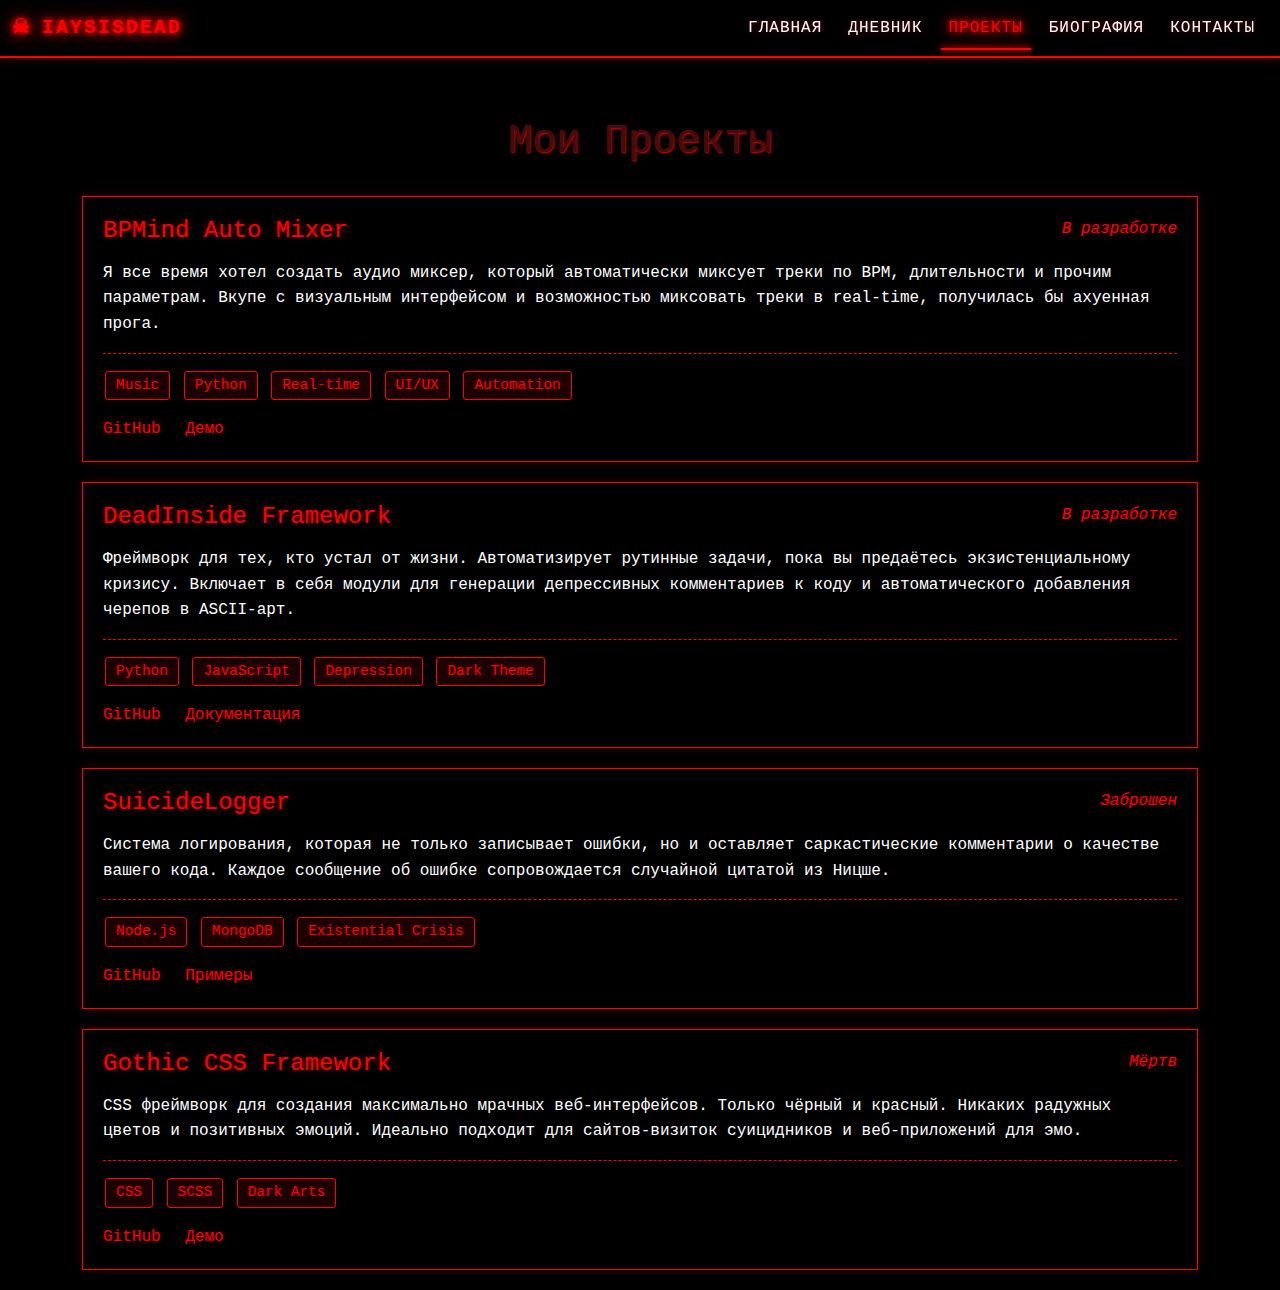
<file: projects.html>
<!DOCTYPE html>
<html>
<head>
  <title>Проекты</title>
  <meta charset="UTF-8" />
  <meta name="viewport" content="width=device-width, initial-scale=1">
  <link href="https://cdn.jsdelivr.net/npm/bootstrap@5.3.3/dist/css/bootstrap.min.css" rel="stylesheet">
  <script src="https://cdn.jsdelivr.net/npm/@popperjs/core@2.11.8/dist/umd/popper.min.js"></script>
  <script src="https://cdn.jsdelivr.net/npm/bootstrap@5.3.3/dist/js/bootstrap.bundle.min.js"></script>
  <style>
    body {
      background: url('https://www.transparenttextures.com/patterns/stardust.png'), black;
      color: rgb(255, 255, 255);
      font-family: "Courier New", monospace;
      padding-top: 70px;
    }

    /* Неоновые стили для навигации */
    .navbar {
      background-color: rgba(0, 0, 0, 0.95) !important;
      border-bottom: 2px solid #ff0000;
      box-shadow: 0 0 10px rgba(255, 0, 0, 0.3);
    }

    .navbar-brand {
      color: #ff0000 !important;
      font-weight: bold;
      text-shadow: 0 0 5px #ff0000,
                   0 0 10px #ff0000,
                   0 0 20px #ff0000;
      font-family: 'Courier New', monospace;
      letter-spacing: 2px;
      position: relative;
      padding-left: 30px;
    }

    .navbar-brand::before {
      content: "☠";
      position: absolute;
      left: 0;
      animation: skullRotate 3s infinite linear;
    }

    .nav-link {
      color: #ffffff !important;
      transition: all 0.3s ease;
      position: relative;
      padding: 8px 15px;
      margin: 0 5px;
      text-transform: uppercase;
      letter-spacing: 1px;
      text-shadow: 0 0 5px rgba(255, 0, 0, 0.5);
    }

    .nav-link::before {
      content: "☠";
      position: absolute;
      left: -20px;
      opacity: 0;
      transition: all 0.3s ease;
    }

    .nav-link:hover {
      color: #ff0000 !important;
      text-shadow: 0 0 5px #ff0000,
                   0 0 10px #ff0000,
                   0 0 20px #ff0000;
    }

    .nav-link:hover::before {
      opacity: 1;
      left: -15px;
    }

    .navbar-toggler {
      border-color: #ff0000 !important;
      box-shadow: 0 0 5px rgba(255, 0, 0, 0.5);
    }

    .navbar-toggler-icon {
      background-image: url("data:image/svg+xml,%3csvg xmlns='http://www.w3.org/2000/svg' viewBox='0 0 30 30'%3e%3cpath stroke='rgba%28255, 0, 0, 1%29' stroke-linecap='round' stroke-miterlimit='10' stroke-width='2' d='M4 7h22M4 15h22M4 23h22'/%3e%3c/svg%3e") !important;
    }

    @keyframes skullRotate {
      0% { transform: rotate(0deg); }
      25% { transform: rotate(-10deg); }
      75% { transform: rotate(10deg); }
      100% { transform: rotate(0deg); }
    }

    .active-link {
      color: #ff0000 !important;
      text-shadow: 0 0 5px #ff0000,
                   0 0 10px #ff0000,
                   0 0 20px #ff0000;
      position: relative;
    }

    .active-link::after {
      content: '';
      position: absolute;
      bottom: -2px;
      left: 0;
      width: 100%;
      height: 2px;
      background: #ff0000;
      box-shadow: 0 0 5px #ff0000,
                  0 0 10px #ff0000;
    }

    .project-card {
      background: rgba(0, 0, 0, 0.8);
      border: 1px solid #ff0000;
      margin: 20px 0;
      padding: 20px;
      box-shadow: 0 0 10px rgba(255, 0, 0, 0.2);
      transition: all 0.3s ease;
    }

    .project-card:hover {
      box-shadow: 0 0 20px rgba(255, 0, 0, 0.4);
      transform: translateY(-5px);
    }

    .project-title {
      color: #ff0000;
      font-size: 1.5em;
      margin-bottom: 15px;
      text-shadow: 0 0 5px rgba(255, 0, 0, 0.5);
    }

    .project-description {
      color: #ffffff;
      line-height: 1.6;
    }

    .project-tech {
      margin-top: 15px;
      padding-top: 15px;
      border-top: 1px dashed #ff0000;
    }

    .tech-tag {
      display: inline-block;
      background: rgba(255, 0, 0, 0.1);
      color: #ff0000;
      padding: 3px 10px;
      margin: 2px;
      border: 1px solid #ff0000;
      border-radius: 3px;
      font-size: 0.9em;
      text-shadow: 0 0 5px rgba(255, 0, 0, 0.3);
    }

    .project-links {
      margin-top: 15px;
    }

    .project-links a {
      color: #ff0000;
      text-decoration: none;
      margin-right: 15px;
      transition: all 0.3s ease;
      text-shadow: 0 0 5px rgba(255, 0, 0, 0.3);
    }

    .project-links a:hover {
      color: #ffffff;
      text-shadow: 0 0 5px #ff0000;
    }

    .project-status {
      float: right;
      color: #ff0000;
      font-style: italic;
      text-shadow: 0 0 5px rgba(255, 0, 0, 0.3);
    }

    h1 {
      color: rgb(66, 13, 13);
      text-align: center;
      text-shadow: 1px 1px 2px rgb(255, 0, 0);
      margin-bottom: 30px;
    }
  </style>
</head>
<body>
  <!-- Навигационное меню -->
  <nav class="navbar navbar-expand-lg navbar-dark fixed-top">
    <div class="container-fluid">
      <a class="navbar-brand" href="main.html">IAYSISDEAD</a>
      <button class="navbar-toggler" type="button" data-bs-toggle="collapse" data-bs-target="#darkNavbar" aria-controls="darkNavbar" aria-expanded="false" aria-label="Меню">
        <span class="navbar-toggler-icon"></span>
      </button>
      <div class="collapse navbar-collapse" id="darkNavbar">
        <ul class="navbar-nav ms-auto mb-2 mb-lg-0">
          <li class="nav-item">
            <a class="nav-link" href="main.html">Главная</a>
          </li>
          <li class="nav-item">
            <a class="nav-link" href="diary.html">Дневник</a>
          </li>
          <li class="nav-item">
            <a class="nav-link active-link" href="projects.html">Проекты</a>
          </li>
          <li class="nav-item">
            <a class="nav-link" href="bio.html">Биография</a>
          </li>
          <li class="nav-item">
            <a class="nav-link" href="contacts.html">Контакты</a>
          </li>
        </ul>
      </div>
    </div>
  </nav>

  <div class="container mt-5">
    <h1>Мои Проекты</h1>
    <div class="project-card">
      <div class="project-status">В разработке</div>
      <h2 class="project-title">BPMind Auto Mixer</h2>
      <div class="project-description">
        Я все время хотел создать аудио миксер, который автоматически миксует треки по BPM, длительности и прочим параметрам. Вкупе с визуальным интерфейсом и возможностью миксовать треки в real-time, получилась бы ахуенная прога.
      </div>
      <div class="project-tech">
        <span class="tech-tag">Music</span>
        <span class="tech-tag">Python</span>
        <span class="tech-tag">Real-time</span>
        <span class="tech-tag">UI/UX</span>
        <span class="tech-tag">Automation</span>
      </div>
      <div class="project-links">
        <a href="#"><i class="fas fa-code"></i> GitHub</a>
        <a href="#"><i class="fas fa-play"></i> Демо</a>
      </div>
    </div>

    <div class="project-card">
      <div class="project-status">В разработке</div>
      <h2 class="project-title">DeadInside Framework</h2>
      <div class="project-description">
        Фреймворк для тех, кто устал от жизни. Автоматизирует рутинные задачи, 
        пока вы предаётесь экзистенциальному кризису. Включает в себя модули для 
        генерации депрессивных комментариев к коду и автоматического добавления 
        черепов в ASCII-арт.
      </div>
      <div class="project-tech">
        <span class="tech-tag">Python</span>
        <span class="tech-tag">JavaScript</span>
        <span class="tech-tag">Depression</span>
        <span class="tech-tag">Dark Theme</span>
      </div>
      <div class="project-links">
        <a href="#"><i class="fas fa-code"></i> GitHub</a>
        <a href="#"><i class="fas fa-book"></i> Документация</a>
      </div>
    </div>

    <div class="project-card">
      <div class="project-status">Заброшен</div>
      <h2 class="project-title">SuicideLogger</h2>
      <div class="project-description">
        Система логирования, которая не только записывает ошибки, но и оставляет 
        саркастические комментарии о качестве вашего кода. Каждое сообщение об ошибке 
        сопровождается случайной цитатой из Ницше.
      </div>
      <div class="project-tech">
        <span class="tech-tag">Node.js</span>
        <span class="tech-tag">MongoDB</span>
        <span class="tech-tag">Existential Crisis</span>
      </div>
      <div class="project-links">
        <a href="#"><i class="fas fa-code"></i> GitHub</a>
        <a href="#"><i class="fas fa-skull"></i> Примеры</a>
      </div>
    </div>

    <div class="project-card">
      <div class="project-status">Мёртв</div>
      <h2 class="project-title">Gothic CSS Framework</h2>
      <div class="project-description">
        CSS фреймворк для создания максимально мрачных веб-интерфейсов. 
        Только чёрный и красный. Никаких радужных цветов и позитивных эмоций. 
        Идеально подходит для сайтов-визиток суицидников и веб-приложений для эмо.
      </div>
      <div class="project-tech">
        <span class="tech-tag">CSS</span>
        <span class="tech-tag">SCSS</span>
        <span class="tech-tag">Dark Arts</span>
      </div>
      <div class="project-links">
        <a href="#"><i class="fas fa-code"></i> GitHub</a>
        <a href="#"><i class="fas fa-palette"></i> Демо</a>
      </div>
    </div>
  </div>
</body>
</html>
</file>
